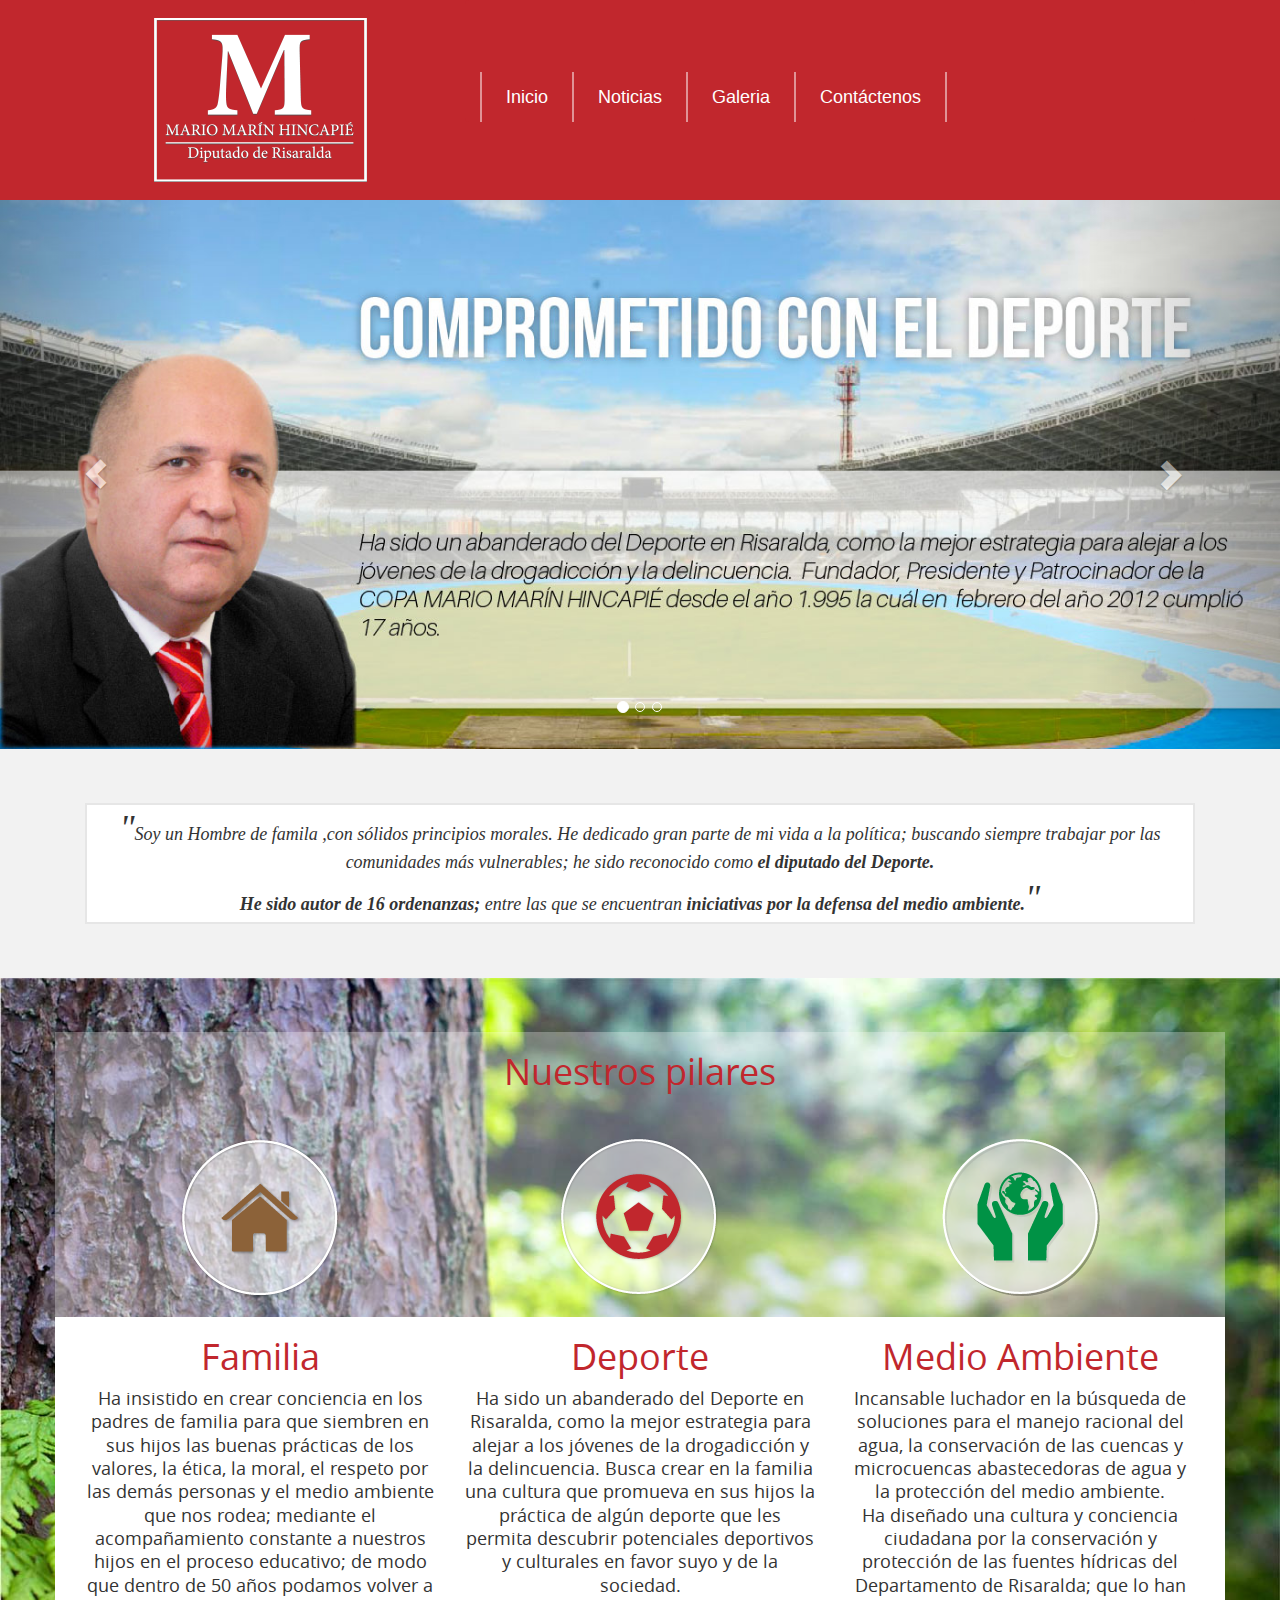
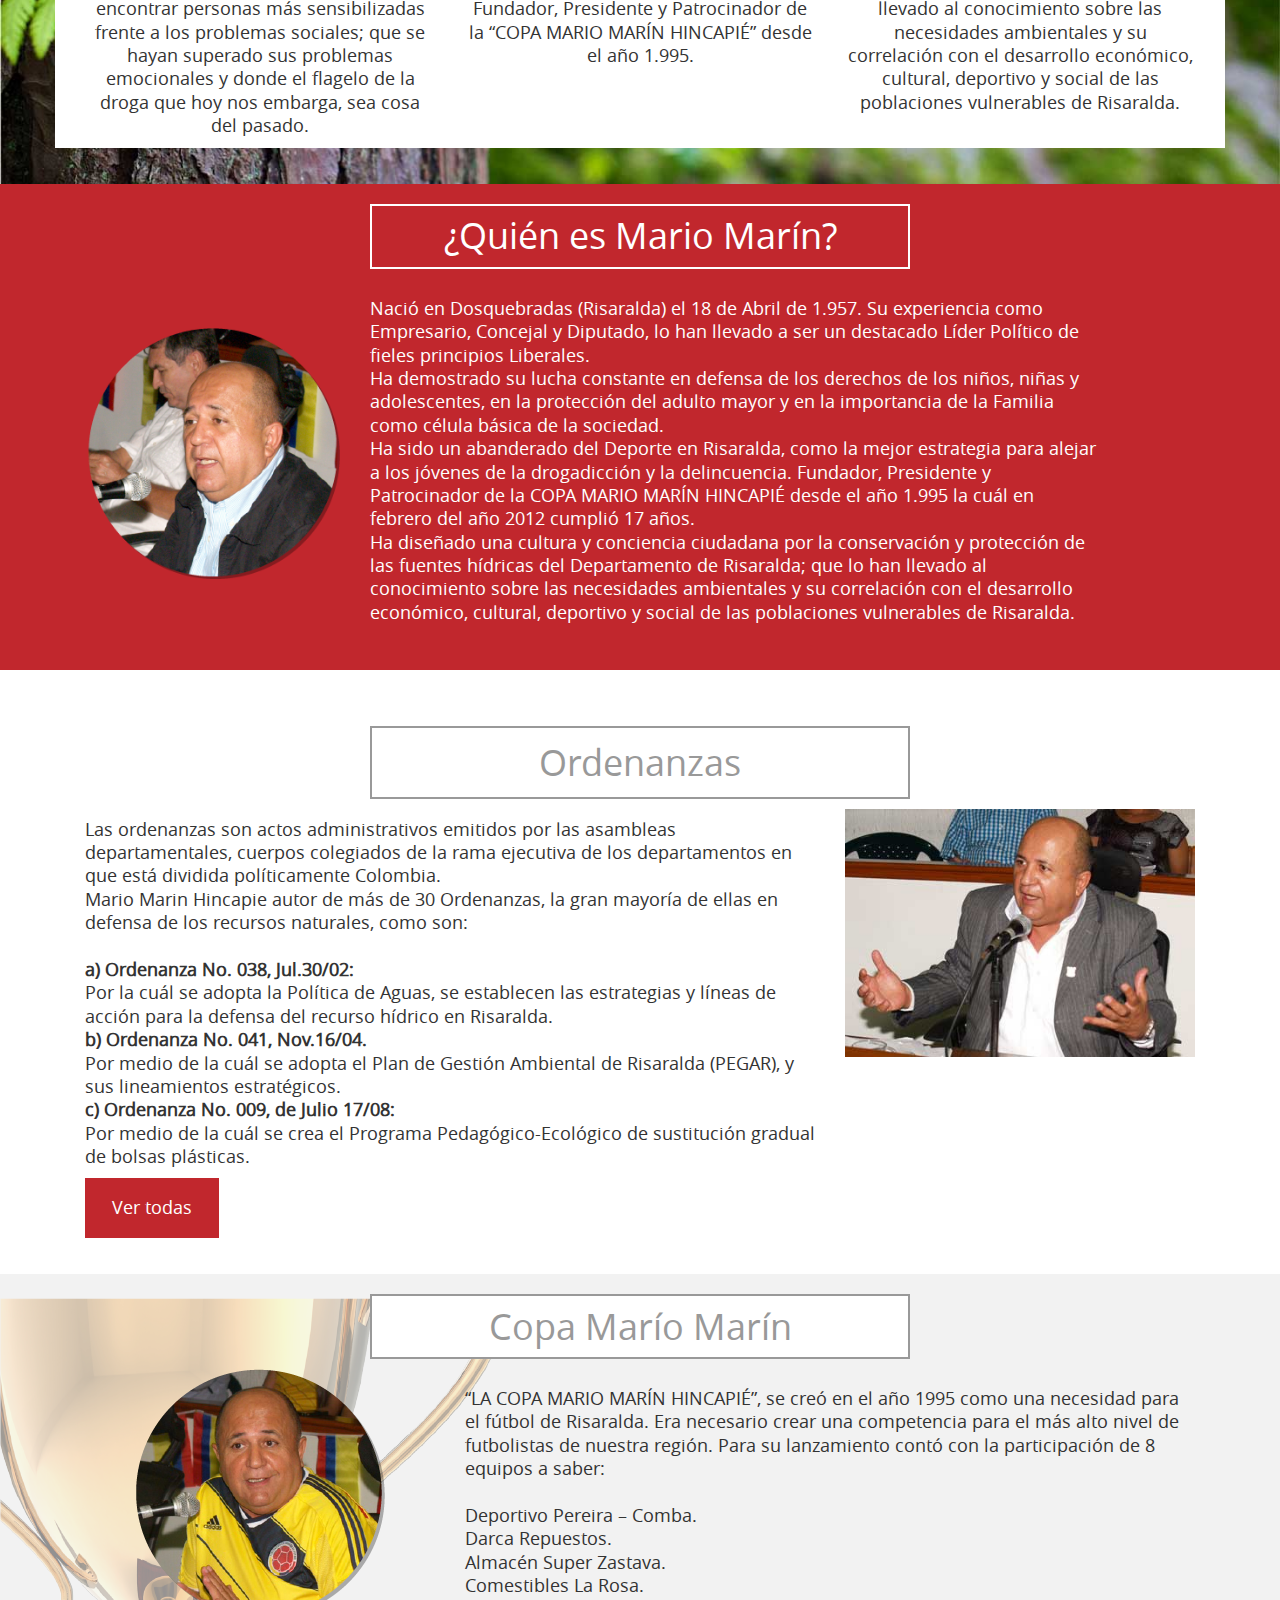
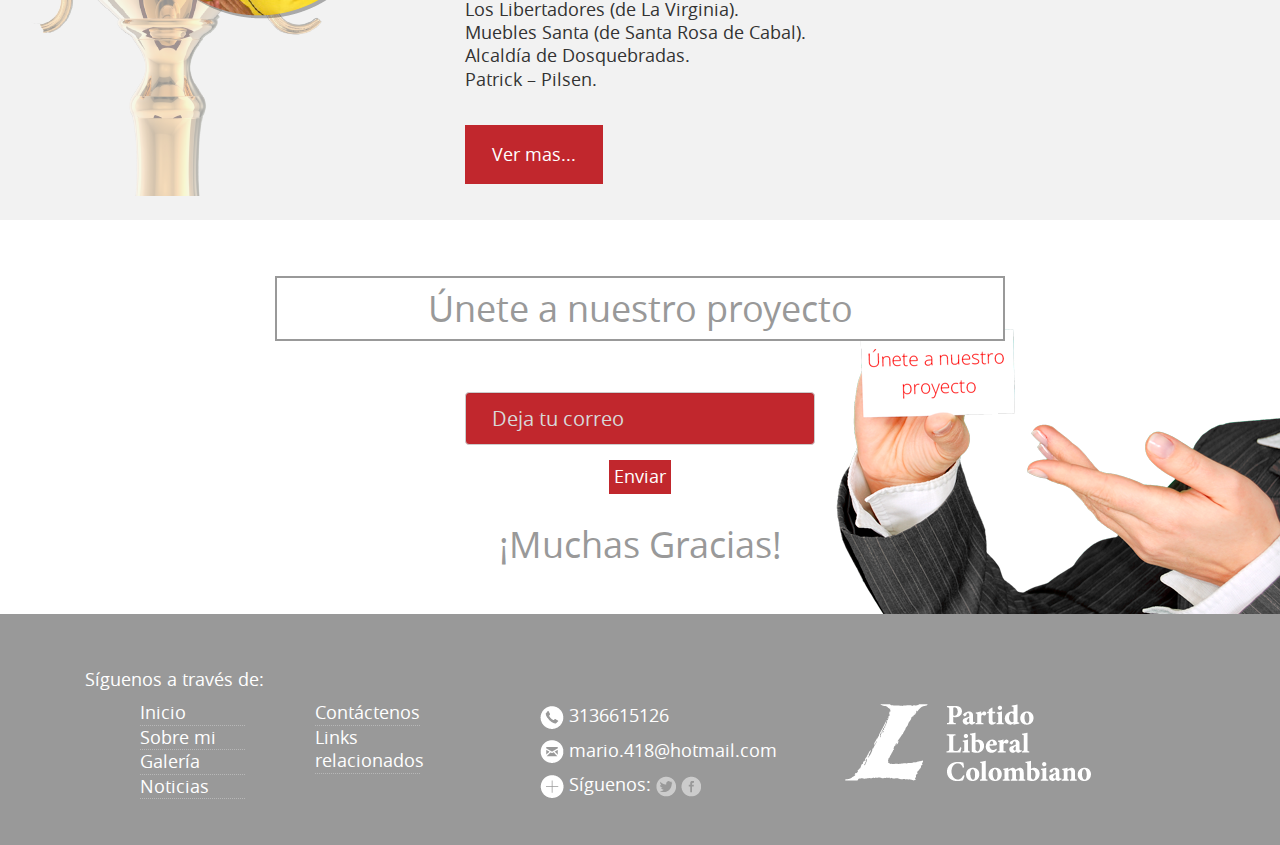
<file: index.html>
<!DOCTYPE html>
<html lang="es">
  <head>
    <meta charset="utf-8">
    <meta http-equiv="X-UA-Compatible" content="IE=edge">
    <meta name="viewport" content="width=device-width, initial-scale=1">
    <title>Mario Marín Hincapié</title>

    <!-- Bootstrap -->
    <link href="css/bootstrap.min.css" rel="stylesheet">
    <link href="css/fuentes.css" rel="stylesheet">
    <link href="css/estilos.css" rel="stylesheet">
    
    <!-- HTML5 shim and Respond.js for IE8 support of HTML5 elements and media queries -->
    <!-- WARNING: Respond.js doesn't work if you view the page via file:// -->
    <!--[if lt IE 9]>
      <script src="https://oss.maxcdn.com/html5shiv/3.7.2/html5shiv.min.js"></script>
      <script src="https://oss.maxcdn.com/respond/1.4.2/respond.min.js"></script>
    <![endif]-->
    <script src="js/modernizr-2.6.2.min.js"></script>
  </head>
  <body>
    <header id="encabezado">
      <div class="container">
        <div class="row">
          <div class="col-lg-4">
            <figure id="logo"><img class="img-responsive center-block" src="imagenes/logo_icon.png" alt="logo"></figure>
          </div>
          <div class="col-lg-8">
          <nav class="navbar navbar-default" id="menu" role="navigation"> 
             <div class="navbar-header" >
                <button type="button" class="navbar-toggle" data-toggle="collapse" data-target="#bs-example-navbar-collapse-1">
                  <span class="sr-only">Toggle navigation</span>
                  <span class="icon-bar"></span>
                  <span class="icon-bar"></span>
                  <span class="icon-bar"></span>
                </button>
             </div>
             <div class="collapse navbar-collapse" id="bs-example-navbar-collapse-1">
              <ul class="nav navbar-nav text-center">
                <li><a href="index.html">Inicio</a></li>
                <li><a href="noticias.html">Noticias</a></li>
                <li><a href="galeria.html">Galeria</a></li>
                <li><a href="contactenos.html">Contáctenos</a></li>
              </ul>
             </div>
          </nav>
        </div>
      </div>
    </div>
    </header>
    <!--slider-->
     <div id="carousel-example-generic" class="carousel slide" data-ride="carousel">
  <!-- Indicators -->
  <ol class="carousel-indicators">
    <li data-target="#carousel-example-generic" data-slide-to="0" class="active"></li>
    <li data-target="#carousel-example-generic" data-slide-to="1"></li>
    <li data-target="#carousel-example-generic" data-slide-to="2"></li>
  </ol>

  <!-- Wrapper for slides -->
  <div class="carousel-inner" role="listbox">
    <div class="item active">
      <img src="imagenes/slide1.jpg" alt="slide 1">
    </div>
    <div class="item">
      <img src="imagenes/slide2.jpg" alt="slide 2">
    </div>
    <div class="item">
      <img src="imagenes/slide3.jpg" alt="slide 3">
    </div>
  </div>
  <!-- Controls -->
  <a class="left carousel-control" href="#carousel-example-generic" role="button" data-slide="prev">
    <span class="glyphicon glyphicon-chevron-left" aria-hidden="true"></span>
    <span class="sr-only">Previous</span>
  </a>
  <a class="right carousel-control" href="#carousel-example-generic" role="button" data-slide="next">
    <span class="glyphicon glyphicon-chevron-right" aria-hidden="true"></span>
    <span class="sr-only">Next</span>
  </a>
</div>  
    <!--fin del slider-->
    <section id="bgintro">
      <div class="container">
          <div class="row">
            <div class="col-lg-12">
              <p class="text-center" id="intro">
                <i><span class="comillas">"</span>Soy un Hombre de famila ,con sólidos principios morales. He dedicado gran parte de mi vida a la política;
                buscando siempre trabajar por las comunidades más vulnerables; he sido reconocido como <strong>el diputado del Deporte. <br>
                He sido autor de 16 ordenanzas;</strong> entre las que se encuentran <strong>iniciativas por la defensa del medio ambiente.</strong><span class="comillas">"</span></i>
              </p>
            </div>
      </div>
    </div>
    </section>
    <section id="pilares">
      <div class="container containerpilares">
        <div class="row">
        <div class="col-lg-12 text-center titulopilares">
          <h1>Nuestros pilares</h1>
        </div>
        <div class="col-lg-4">
          <img src="imagenes/familia_icon.png" class="center-block iconos img-responsive" alt="pilar familia">
        </div>
        <div class="col-lg-4">
          <img src="imagenes/deporte_icon.png" class="center-block iconos img-responsive" alt="pilar deporte">
        </div>
        <div class="col-lg-4">
          <img src="imagenes/ecologia_icon.png" class="center-block iconos img-responsive" alt="pilar ambiente">
        </div>
      </div>
      </div>
      <div class="container containerpilares2">
       <div class="row">
         <div class="col-lg-4 text-center textopil">
          <h1>Familia</h1>
          <p>Ha insistido en crear conciencia en los padres de familia para que siembren en sus hijos las buenas prácticas de los valores, la ética, la moral, el respeto por las demás personas y el medio ambiente que nos rodea; mediante el acompañamiento constante a nuestros hijos en el proceso educativo; de modo que dentro de 50 años podamos volver a encontrar personas más sensibilizadas frente a los problemas sociales; que se hayan superado sus problemas emocionales y donde el flagelo de la droga que hoy nos embarga, sea cosa del pasado.
          </p> 
         </div>
         <div class="col-lg-4 text-center textopil">
          <h1>Deporte</h1>
         <p>Ha sido un abanderado del Deporte en Risaralda, como la mejor estrategia para alejar a los jóvenes de la drogadicción y la delincuencia.  Busca crear en la familia una cultura que promueva en sus hijos la práctica de algún deporte que les permita descubrir potenciales deportivos y culturales en favor suyo y de la sociedad. <br> 
          Fundador, Presidente y Patrocinador de la “COPA MARIO MARÍN HINCAPIÉ” desde el año 1.995.</p>  
         </div>
         <div class="col-lg-4 text-center textopil">
          <h1>Medio Ambiente</h1>
          <p>Incansable luchador en la búsqueda de soluciones para el manejo racional del agua, la conservación de las cuencas y microcuencas abastecedoras de agua y la protección del medio ambiente. <br> 
          Ha diseñado una cultura y conciencia ciudadana por la conservación y protección de las fuentes hídricas del Departamento de Risaralda; que lo han llevado al conocimiento sobre las necesidades ambientales y su correlación con el desarrollo económico, cultural, deportivo y social de las poblaciones vulnerables de Risaralda.</p> 
         </div>
       </div> 
    </div>
    </section>
    <section id="mariomarin" >
      <div class="container">
        <div class="row">
          <div class="col-lg-3">
            <img src="imagenes/diputado_1.png" class="img-responsive center-block" alt="mario marin 1">
          </div>
          <div class="col-lg-6 text-center">
              <h1>¿Quién es Mario Marín?</h1>
          </div> 
          <div class="col-lg-8">
            <p>
              Nació en Dosquebradas (Risaralda) el 18 de Abril de 1.957. Su experiencia como Empresario, Concejal y Diputado, lo han llevado a ser un destacado Líder Político de fieles principios Liberales. <br>
              Ha demostrado su lucha constante en defensa de los derechos de los niños, niñas y adolescentes, en la protección del adulto mayor y en la importancia de la Familia como célula básica de la sociedad. <br>
              Ha sido un abanderado del Deporte en Risaralda, como la mejor estrategia para alejar a los jóvenes de la drogadicción y la delincuencia. Fundador, Presidente y Patrocinador de la COPA MARIO MARÍN HINCAPIÉ desde el año 1.995 la cuál en febrero del año 2012 cumplió 17 años. <br>
              Ha diseñado una cultura y conciencia ciudadana por la conservación y protección de las fuentes hídricas del Departamento de Risaralda; que lo han llevado al conocimiento sobre las necesidades ambientales y su correlación con el desarrollo económico, cultural, deportivo y social de las poblaciones vulnerables de Risaralda. <br>
            </p>
          </div>
        </div>
      </div>
    </section>
    <section id="ordenanzas">
      <div class="container">
        <div class="row">
          <div class="col-lg-6 col-lg-offset-3 text-center">
            <h1>Ordenanzas</h1>
          </div> 
        </div>
        <div class="row">
          <div class="col-lg-8">
            <p>
              Las ordenanzas son actos administrativos emitidos por las asambleas departamentales, cuerpos colegiados de la rama ejecutiva de los departamentos en que está dividida políticamente Colombia. <br>
              Mario Marin Hincapie autor de más de 30 Ordenanzas, la gran mayoría de ellas en defensa de los recursos naturales, como son: <br><br>
              <strong>a) Ordenanza No. 038, Jul.30/02:</strong> <br>
              Por la cuál se adopta la Política de Aguas, se establecen las estrategias y líneas de acción para la defensa del recurso hídrico en Risaralda. <br>
              <strong>b)  Ordenanza No. 041, Nov.16/04.</strong> <br>
              Por medio de la cuál se adopta el Plan de Gestión Ambiental de Risaralda (PEGAR), y sus lineamientos estratégicos. <br>
              <strong>c)  Ordenanza No. 009, de Julio 17/08:</strong> <br>
              Por medio de la  cuál  se  crea  el  Programa  Pedagógico-Ecológico de sustitución gradual de bolsas plásticas.
            </p>
            <button><a href="ordenanzas.html">Ver todas</a></button>
          </div>
          <div class="col-lg-4">
            <img class="img-responsive center-block" src="imagenes/ordenanzas.jpg" alt="ordenanzas">
          </div>
        </div>
      </div>
    </section>
    <section id="copa">
      <div class="container">
        <div class="row">
                <div class="col-lg-6 col-lg-offset-3">
                  <h1 class="text-center">Copa Marío Marín</h1>
                </div>
              </div>
              <div class="row">
                <div class="col-lg-4">
                  <img src="imagenes/diputado_2.png" class="img-responsive center-block" alt="mario copa">
                </div>
                <div class="col-lg-8 ">
                  <p>
                  “LA COPA MARIO MARÍN HINCAPIÉ”, se creó en el año 1995 como una necesidad para el fútbol de Risaralda.  Era necesario crear una competencia para el más alto nivel de futbolistas de nuestra región. Para su lanzamiento contó con la participación de 8 equipos a saber: <br><br>
                      Deportivo Pereira – Comba.<br>
                      Darca Repuestos.<br>
                      Almacén Super Zastava.<br>
                      Comestibles La Rosa.<br>
                      Los Libertadores  (de La Virginia).<br>
                      Muebles Santa  (de Santa Rosa de Cabal).<br>
                      Alcaldía de Dosquebradas.<br>
                      Patrick – Pilsen.<br><br>
                  </p>
                  <button><a data-toggle="collapse" href="#collapseExample" aria-expanded="false" aria-controls="collapseExample" href="ordenanzas.html">Ver mas...</a></button>
                  <div class="collapse" id="collapseExample">
                    <div class="well">
                      Desde entonces este torneo ha servido para reactivar escenarios que habían disminuido notablemente su actividad, como lo son las sedes de Muebles Pereira, La Rosa, Camelia, Hilos Cadena y estadios como El Mora Mora, La Virginia, Dosquebradas y Santa Rosa.
                       <br>
                      “LA COPA MARIO MARÍN HINCAPIÉ” ha surtido a los equipos risaraldenses de Primera C, con sus jugadores más destacados, lo que ha traído a muchos jóvenes en busca de la oportunidad de mostrarse en el mismo trampolín. <br>
                       Por esto, equipos como:  DEPORTIVO PEREIRA, LA VIRGINIA, MUEBLES SANTA, GERENCIAR, RISARALDA FÚTBOL CLUB, LA CANTERA – TAZMANIA, REAL SOCIEDAD Y DIAMANTE COMFAMILIAR; que participan a NIVEL NACIONAL, agradecen a  “LA COPA MARIO MARÍN HINCAPIÉ” la oportunidad de haber participado en sus campeonatos, donde a pesar de no haber logrado ser campeones... sí lograron formar íntegramente a sus jugadores para enfrentarse contra rivales de jerarquía como AUDIFARMA, CHAMPIÑONES DE RISARALDA, AGUA CABAL, PATRICK CARTAGO, MUEBLES BL., U.T.P., UNILIBRE, etc..
                    </div>
                  </div>
                </div>
              </div>
        </div>
     </section>
     <section class="fondo">
      <div class="container">
       <div class="row">
             <div class="col-lg-8 col-lg-offset-2 text-center">
               <h1 id="unete">Únete a nuestro proyecto</h1>
             </div>
           </div>
           <div class="row">
          <div class="col-lg-4 col-lg-offset-4 text-center">
              <form action="suscripcion.php" method="post">
                <div class="form-group">
                  <input type="text" class="form-control campo1 mi-input" name="deja" placeholder="Deja tu correo">
                </div>
          </div>
           </div>
           <div class="row">
             <div class="col-lg-12 text-center">
               <input type="submit" value="Enviar" name="enviar" id="btn-enviar">
             </div>
           </div>
            </form>
           <div class="row">
             <div class="col-lg-12 text-center">
               <p id="gracias">¡Muchas Gracias!</p>
             </div>
           </div>
         </div>
       </div> 
     </section>
     <footer>
       <div class="container">
         <div class="row">
           <div class="col-lg-4">
             <p>Síguenos a través de: </p>
             <div class="row">
               <div class="col-lg-6">
                 <ul>
                  <li><a href="index.html">Inicio</a></li>
                  <li><a href="#sobremi">Sobre mi</a></li>
                  <li><a href="galeria.html">Galería</a></li>
                  <li><a href="noticias.html">Noticias</a></li>
                 </ul>
               </div>
               <div class="col-lg-6">
                 <ul>
                   <li><a href="contactenos.html">Contáctenos</a></li>
                   <li><a href="#">Links relacionados</a></li>
                 </ul>
               </div>
             </div>
           </div>
           <div class="col-lg-4 contactos">
             <p><img src="imagenes/telefono_icon.png" alt="celular">
             3136615126</p>
             <p><img src="imagenes/correo_icon.png" alt="correo">
             mario.418@hotmail.com</p>
             <p><img src="imagenes/seguir_icon.png" alt="seguir">
             Síguenos:
             <img src="imagenes/twitter_icon.png" alt="twittet">
             <img src="imagenes/facebook_icon.png" alt="facebook">
             </p>
           </div>
           <div class="col-lg-4 partido">
             <img src="imagenes/partido_icon.png" alt="partido">
           </div>
         </div>
       </div>
     </footer>
    <!-- jQuery (necessary for Bootstrap's JavaScript plugins) -->
    <script src="https://ajax.googleapis.com/ajax/libs/jquery/1.11.1/jquery.min.js"></script>
    <!-- Include all compiled plugins (below), or include individual files as needed -->
    <script src="js/bootstrap.min.js"></script>
  </body>
</html>
</file>
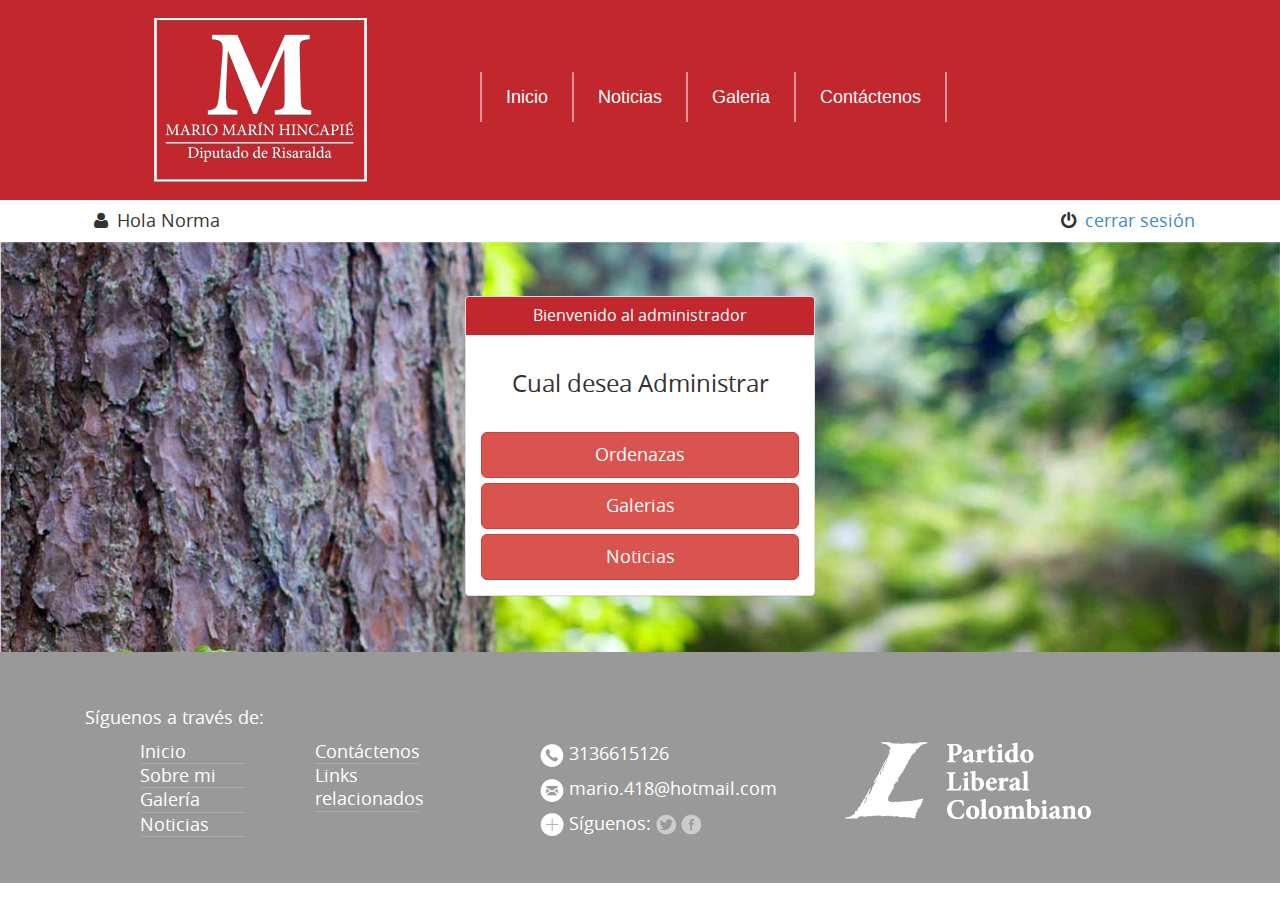
<file: admin.html>
<!DOCTYPE html>
<html lang="es">
  <head>
    <meta charset="utf-8">
    <meta http-equiv="X-UA-Compatible" content="IE=edge">
    <meta name="viewport" content="width=device-width, initial-scale=1">
    <title>Mario Marín Hincapié</title>

    <!-- Bootstrap -->
    <link href="css/bootstrap.min.css" rel="stylesheet">
    <link rel="stylesheet" href="font-awesome/css/font-awesome.css">
    <link href="css/fuentes.css" rel="stylesheet">
    <link href="css/estilos.css" rel="stylesheet">
    
    <!-- HTML5 shim and Respond.js for IE8 support of HTML5 elements and media queries -->
    <!-- WARNING: Respond.js doesn't work if you view the page via file:// -->
    <!--[if lt IE 9]>
      <script src="https://oss.maxcdn.com/html5shiv/3.7.2/html5shiv.min.js"></script>
      <script src="https://oss.maxcdn.com/respond/1.4.2/respond.min.js"></script>
    <![endif]-->
    <script src="js/modernizr-2.6.2.min.js"></script>
  </head>
  <body>
    <header id="encabezado">
      <div class="container">
        <div class="row">
          <div class="col-lg-4">
            <figure id="logo"><img class="img-responsive center-block" src="imagenes/logo_icon.png" alt="logo"></figure>
          </div>
          <div class="col-lg-8">
          <nav class="navbar navbar-default" id="menu" role="navigation"> 
             <div class="navbar-header" >
                <button type="button" class="navbar-toggle" data-toggle="collapse" data-target="#bs-example-navbar-collapse-1">
                  <span class="sr-only">Toggle navigation</span>
                  <span class="icon-bar"></span>
                  <span class="icon-bar"></span>
                  <span class="icon-bar"></span>
                </button>
             </div>
             <div class="collapse navbar-collapse" id="bs-example-navbar-collapse-1">
              <ul class="nav navbar-nav text-center">
                <li><a href="index.html">Inicio</a></li>
                <li><a href="noticias.html">Noticias</a></li>
                <li><a href="galeria.html">Galeria</a></li>
                <li><a href="contactenos.html">Contáctenos</a></li>
              </ul>
             </div>
          </nav>
        </div>
      </div>
    </div>
    </header>
    </section>
    <section class="admin">
      <div class="container">
        <div class="row">
          <div class="col-lg-6">
            <p><i class="icon-user isep"></i>Hola Norma</p>
          </div>
          <div class="col-lg-6">
            <p class="text-right"><i class="icon-off isep"></i><a href="#">cerrar sesión</a></p>
          </div>
        </div>
      </div>
    </section>
    <section id="pilares">
      <div class="container">
        <div class="row">
          <div class="col-md-4 col-md-offset-4">
                <div class="login-panel panel panel-default">
                    <div class="panel-heading">
                        <h3 class="panel-title text-center">Bienvenido al administrador</h3>
                    </div>
                    <div class="panel-body">
                      <h3 class="text-center">Cual desea Administrar</h3>
                      <div class="btn-admin">
                        <a class="btn btn-lg btn-danger btn-block" href="adminord.html">Ordenazas</a>
                        <a class="btn btn-lg btn-danger btn-block" href="#">Galerias</a>                       
                        <a class="btn btn-lg btn-danger btn-block" href="#">Noticias</a>                     
                      </div>  
                    </div>
                </div>
            </div>
        </div>
      </div>
    </section>
     <footer>
       <div class="container">
         <div class="row">
           <div class="col-lg-4">
             <p>Síguenos a través de: </p>
             <div class="row">
               <div class="col-lg-6">
                 <ul>
                  <li><a href="index.html">Inicio</a></li>
                  <li><a href="#sobremi">Sobre mi</a></li>
                  <li><a href="galeria.html">Galería</a></li>
                  <li><a href="noticias.html">Noticias</a></li>
                 </ul>
               </div>
               <div class="col-lg-6">
                 <ul>
                   <li><a href="contactenos.html">Contáctenos</a></li>
                   <li><a href="#">Links relacionados</a></li>
                 </ul>
               </div>
             </div>
           </div>
           <div class="col-lg-4 contactos">
             <p><img src="imagenes/telefono_icon.png" alt="celular">
             3136615126</p>
             <p><img src="imagenes/correo_icon.png" alt="correo">
             mario.418@hotmail.com</p>
             <p><img src="imagenes/seguir_icon.png" alt="seguir">
             Síguenos:
             <img src="imagenes/twitter_icon.png" alt="twittet">
             <img src="imagenes/facebook_icon.png" alt="facebook">
             </p>
           </div>
           <div class="col-lg-4 partido">
             <img src="imagenes/partido_icon.png" alt="partido">
           </div>
         </div>
       </div>
     </footer>
    <!-- jQuery (necessary for Bootstrap's JavaScript plugins) -->
    <script src="https://ajax.googleapis.com/ajax/libs/jquery/1.11.1/jquery.min.js"></script>
    <!-- Include all compiled plugins (below), or include individual files as needed -->
    <script src="js/bootstrap.min.js"></script>
  </body>
</html>
</file>
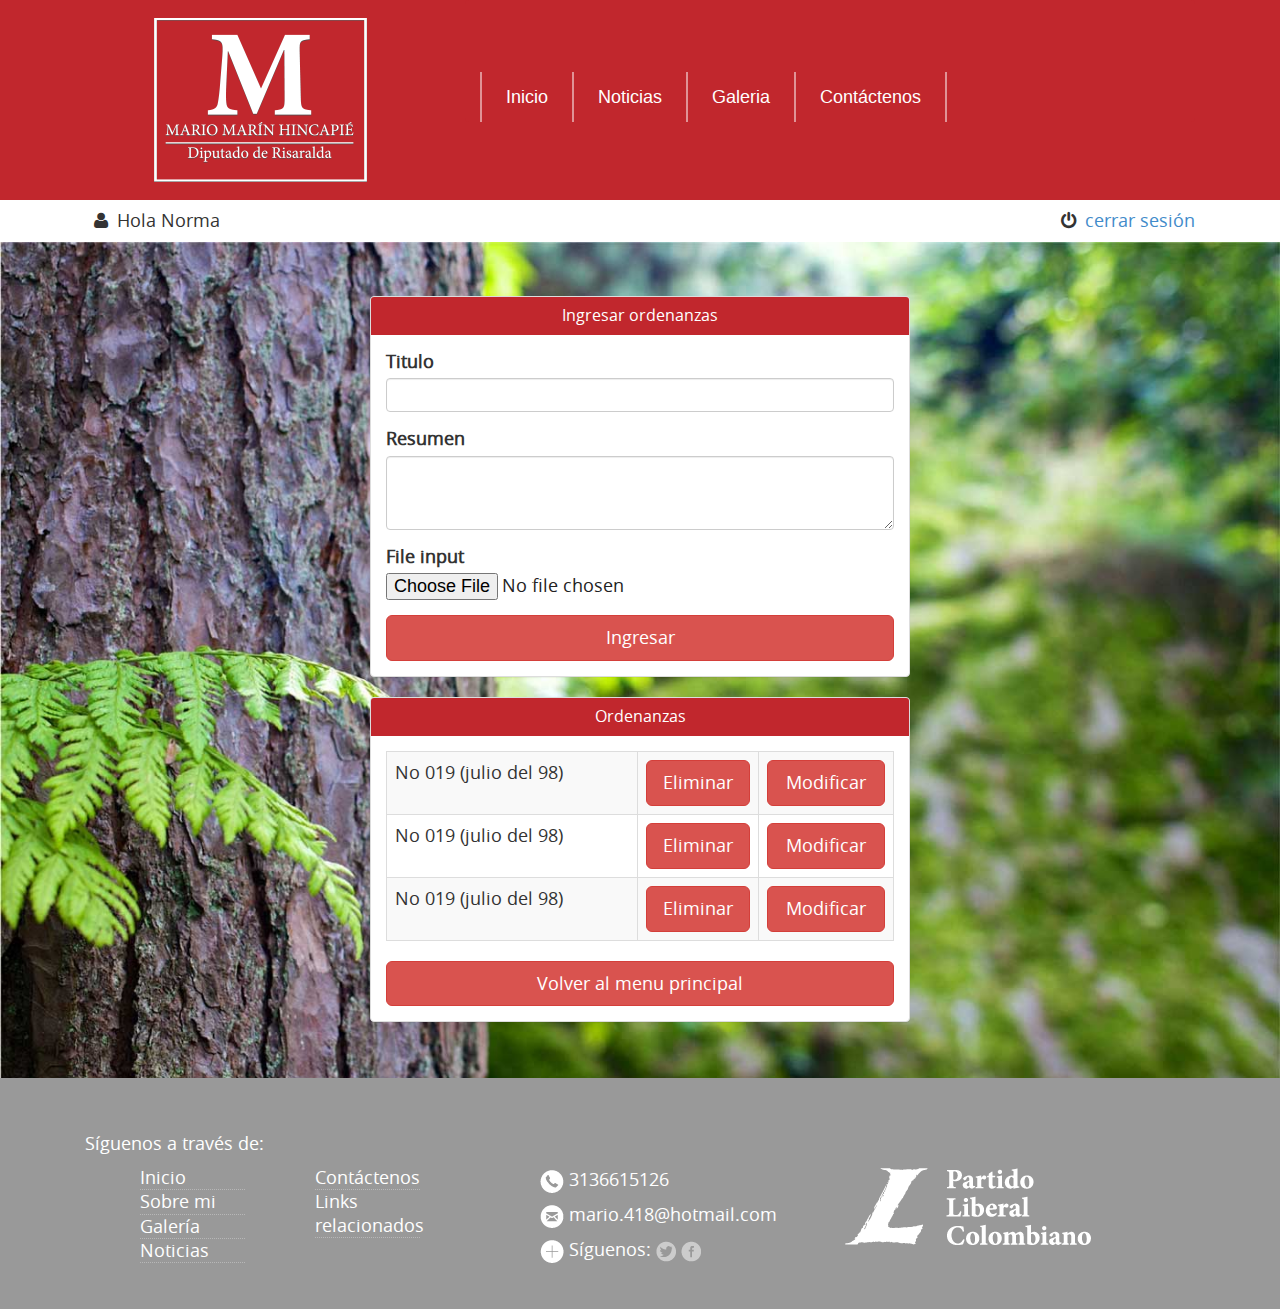
<file: adminord.html>
<?php
require ("funciones.php");
$error = 0;

 seguridad(); //comprobamos que se esté logueado

if(isset($_POST['salir']))
{    
    
    destruirCookie($_COOKIE['identificado']);
    
    $_SESSION = array();
 
    //guardar el nombre de la sessión para luego borrar las cookies
    $session_name = session_name();
 
    //Para destruir una variable en específico
    unset($_SESSION['usuario']);
 
    // Finalmente, destruye la sesión
    session_destroy();
 
    // Para borrar las cookies asociadas a la sesión
    // Es necesario hacer una petición http para que el navegador las elimine
    if ( isset( $_COOKIE[ $session_name ] ) ) {
        setcookie($session_name, '', time()-3600, '/');   
    }
    if(isset($_COOKIE['identificado'])){
        setcookie('identificado', '', time()-3600, '/'); 
    }
    header("Location: admin.php");
    exit();
   
}

?>
<!DOCTYPE html>
<html lang="es">
  <head>
    <meta charset="utf-8">
    <meta http-equiv="X-UA-Compatible" content="IE=edge">
    <meta name="viewport" content="width=device-width, initial-scale=1">
    <title>Mario Marín Hincapié</title>

    <!-- Bootstrap -->
    <link href="css/bootstrap.min.css" rel="stylesheet">
    <link rel="stylesheet" href="font-awesome/css/font-awesome.css">
    <link href="css/fuentes.css" rel="stylesheet">
    <link href="css/estilos.css" rel="stylesheet">
    
    <!-- HTML5 shim and Respond.js for IE8 support of HTML5 elements and media queries -->
    <!-- WARNING: Respond.js doesn't work if you view the page via file:// -->
    <!--[if lt IE 9]>
      <script src="https://oss.maxcdn.com/html5shiv/3.7.2/html5shiv.min.js"></script>
      <script src="https://oss.maxcdn.com/respond/1.4.2/respond.min.js"></script>
    <![endif]-->
    <script src="js/modernizr-2.6.2.min.js"></script>
  </head>
  <body>
    <header id="encabezado">
      <div class="container">
        <div class="row">
          <div class="col-lg-4">
            <figure id="logo"><img class="img-responsive center-block" src="imagenes/logo_icon.png" alt="logo"></figure>
          </div>
          <div class="col-lg-8">
          <nav class="navbar navbar-default" id="menu" role="navigation"> 
             <div class="navbar-header" >
                <button type="button" class="navbar-toggle" data-toggle="collapse" data-target="#bs-example-navbar-collapse-1">
                  <span class="sr-only">Toggle navigation</span>
                  <span class="icon-bar"></span>
                  <span class="icon-bar"></span>
                  <span class="icon-bar"></span>
                </button>
             </div>
             <div class="collapse navbar-collapse" id="bs-example-navbar-collapse-1">
              <ul class="nav navbar-nav text-center">
                <li><a href="index.html">Inicio</a></li>
                <li><a href="noticias.html">Noticias</a></li>
                <li><a href="galeria.html">Galeria</a></li>
                <li><a href="contactenos.html">Contáctenos</a></li>
              </ul>
             </div>
          </nav>
        </div>
      </div>
    </div>
    </header>
    </section>
    <section class="admin">
      <div class="container">
        <div class="row">
          <div class="col-lg-6">
            <p><i class="icon-user isep"></i>Hola Norma</p>
          </div>
          <div class="col-lg-6">
            <p class="text-right"><i class="icon-off isep"></i><a href="#">cerrar sesión</a></p>
          </div>
        </div>
      </div>
    </section>
    <section id="pilares">
      <div class="container">
        <div class="row">
                  <div class="col-lg-6 col-md-offset-3">
                    <div class="panel panel-default">
                        <div class="panel-heading">
                            <h3 class="panel-title text-center">Ingresar ordenanzas</h3>
                        </div>
                        <!-- .panel-heading -->
                            <div class="panel-body">
                                <form role="form" action="ingord.php" enctype="multipart/form-data" method="post">
                                          <div class="form-group">
                                              <label>Titulo</label>
                                              <input class="form-control">
                                          </div>
                                          <div class="form-group">
                                              <label>Resumen</label>
                                              <textarea class="form-control" rows="3"></textarea>
                                          </div>
                                          <div class="form-group">
                                              <label>File input</label>
                                              <input type="file">
                                          </div>
                                          <a class="btn btn-lg btn-danger btn-block" href="#">Ingresar</a>
                                </form>
                            </div>
                        </div>
                        <!-- .panel-body -->
                        <div class="panel panel-default">
                        <div class="panel-heading">
                            <h3 class="panel-title text-center">Ordenanzas</h3>
                        </div>
                        <!-- /.panel-heading -->
                        <div class="panel-body">
                            <div class="table-responsive">
                                <table class="table table-striped table-bordered table-hover">
                                    <tbody>
                                        <tr>
                                            <td>No 019 (julio del 98)</td>
                                            <td><a class="btn btn-lg btn-danger btn-block" href="#">Eliminar</a></td>
                                            <td><a class="btn btn-lg btn-danger btn-block" href="#">Modificar</a></td>
                                        </tr>
                                        <tr>
                                            <td>No 019 (julio del 98)</td>
                                            <td><a class="btn btn-lg btn-danger btn-block" href="#">Eliminar</a></td>
                                            <td><a class="btn btn-lg btn-danger btn-block" href="#">Modificar</a></td>
                                        </tr>
                                        <tr>
                                            <td>No 019 (julio del 98)</td>
                                            <td><a class="btn btn-lg btn-danger btn-block" href="#">Eliminar</a></td>
                                            <td><a class="btn btn-lg btn-danger btn-block" href="#">Modificar</a></td>
                                        </tr>
                                    </tbody>
                                </table>
                                <a class="btn btn-lg btn-danger btn-block" href="admin.html">Volver al menu principal</a>
                            </div>
                            <!-- /.table-responsive -->
                        </div>
                        <!-- /.panel-body -->
                    </div>
                    <!-- /.panel -->
                </div>
                    
        </div><!-- row -->
      </div><!-- .conntainer -->
    </section>
     <footer>
       <div class="container">
         <div class="row">
           <div class="col-lg-4">
             <p>Síguenos a través de: </p>
             <div class="row">
               <div class="col-lg-6">
                 <ul>
                  <li><a href="index.html">Inicio</a></li>
                  <li><a href="#sobremi">Sobre mi</a></li>
                  <li><a href="galeria.html">Galería</a></li>
                  <li><a href="noticias.html">Noticias</a></li>
                 </ul>
               </div>
               <div class="col-lg-6">
                 <ul>
                   <li><a href="contactenos.html">Contáctenos</a></li>
                   <li><a href="#">Links relacionados</a></li>
                 </ul>
               </div>
             </div>
           </div>
           <div class="col-lg-4 contactos">
             <p><img src="imagenes/telefono_icon.png" alt="celular">
             3136615126</p>
             <p><img src="imagenes/correo_icon.png" alt="correo">
             mario.418@hotmail.com</p>
             <p><img src="imagenes/seguir_icon.png" alt="seguir">
             Síguenos:
             <img src="imagenes/twitter_icon.png" alt="twittet">
             <img src="imagenes/facebook_icon.png" alt="facebook">
             </p>
           </div>
           <div class="col-lg-4 partido">
             <img src="imagenes/partido_icon.png" alt="partido">
           </div>
         </div>
       </div>
     </footer>
    <!-- jQuery (necessary for Bootstrap's JavaScript plugins) -->
    <script src="https://ajax.googleapis.com/ajax/libs/jquery/1.11.1/jquery.min.js"></script>
    <!-- Include all compiled plugins (below), or include individual files as needed -->
    <script src="js/bootstrap.min.js"></script>
  </body>
</html>
</file>
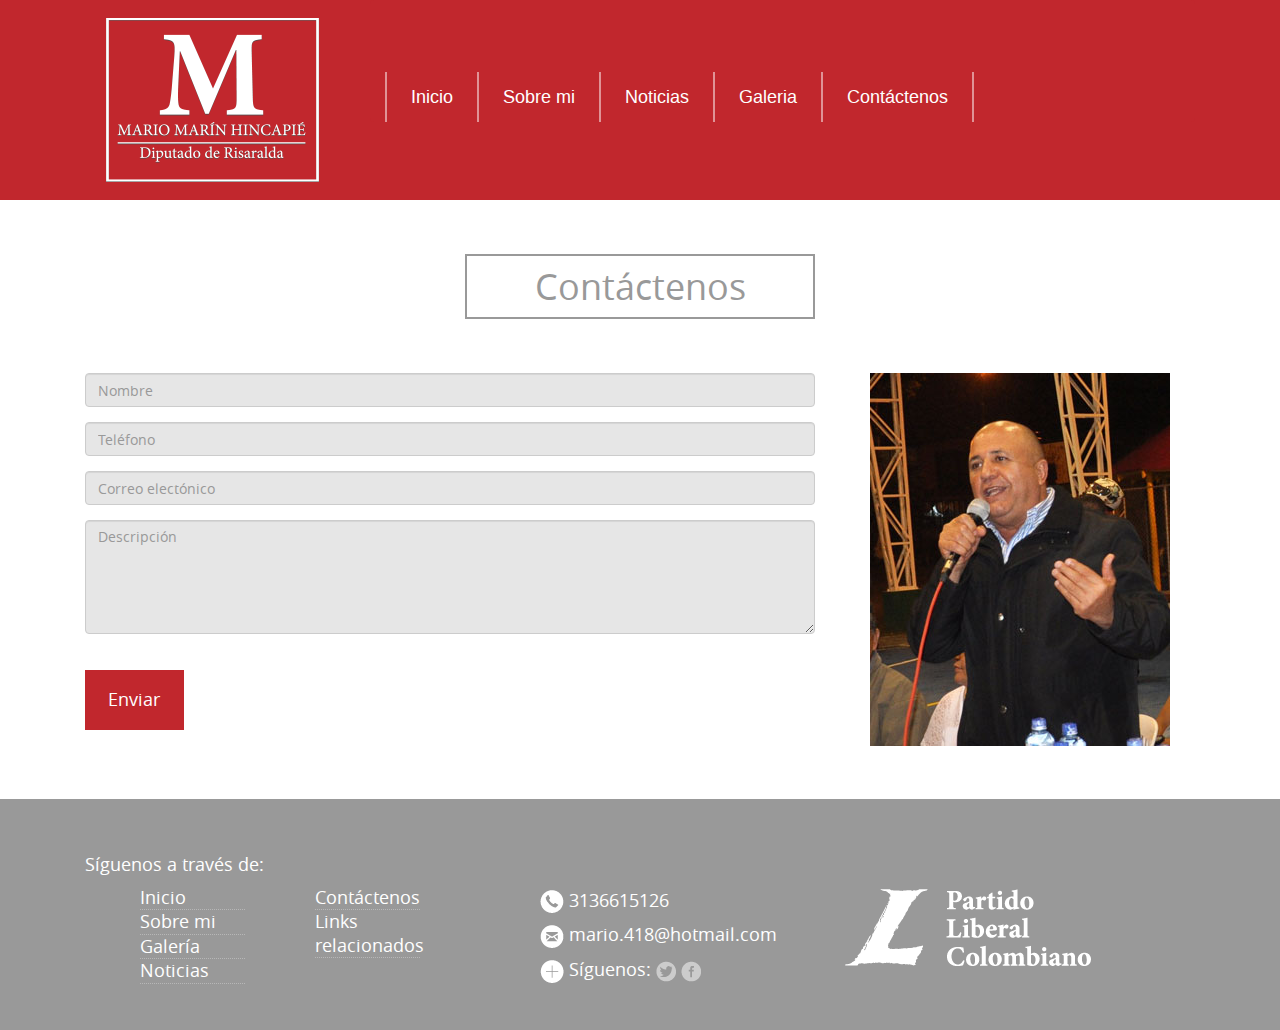
<file: contactenos.html>
<!DOCTYPE html>
<html lang="es">
  <head>
    <meta charset="utf-8">
    <meta http-equiv="X-UA-Compatible" content="IE=edge">
    <meta name="viewport" content="width=device-width, initial-scale=1">
    <title>Mario Marín Hincapié</title>

    <!-- Bootstrap -->
    <link href="css/bootstrap.min.css" rel="stylesheet">
    <link href="css/fuentes.css" rel="stylesheet">
    <link href="css/estilos.css" rel="stylesheet">
        <!-- HTML5 shim and Respond.js for IE8 support of HTML5 elements and media queries -->
    <!-- WARNING: Respond.js doesn't work if you view the page via file:// -->
    <!--[if lt IE 9]>
      <script src="https://oss.maxcdn.com/html5shiv/3.7.2/html5shiv.min.js"></script>
      <script src="https://oss.maxcdn.com/respond/1.4.2/respond.min.js"></script>
    <![endif]-->
  </head>
  <body>
    <header id="encabezado">
      <div class="container">
        <div class="row">
          <div class="col-lg-3">
            <figure id="logo"><img class="img-responsive center-block" src="imagenes/logo_icon.png" alt="logo"></figure>
          </div>
          <div class="col-lg-9">
          <nav class="navbar navbar-default" id="menu" role="navigation"> 
             <div class="navbar-header" >
                <button type="button" class="navbar-toggle" data-toggle="collapse" data-target="#bs-example-navbar-collapse-1">
                  <span class="sr-only">Toggle navigation</span>
                  <span class="icon-bar"></span>
                  <span class="icon-bar"></span>
                  <span class="icon-bar"></span>
                </button>
             </div>
             <div class="collapse navbar-collapse" id="bs-example-navbar-collapse-1">
              <ul class="nav navbar-nav text-center">
                <li><a href="index.html">Inicio</a></li>
                <li><a href="#">Sobre mi</a></li>
                <li><a href="noticias.html">Noticias</a></li>
                <li><a href="galeria.html">Galeria</a></li>
                <li><a href="contactenos.html">Contáctenos</a></li>
              </ul>
             </div>
          </nav>
        </div>
      </div>
    </div>
    </header>
    <div class="container galeria">
      <div class="row">
        <div class="col-lg-4 col-lg-offset-4 text-center">
          <h1>Contáctenos</h1>
        </div>
      </div>
      <div class="col-lg-8">
              <form method="post" action="enviar.php">
            <div class="form-group">
              <input type="text" class="form-control campo" name="nombre" placeholder="Nombre">
            </div>
            <div class="form-group">
              <input type="text" class="form-control campo" name="telefono" placeholder="Teléfono">
            </div>
            <div class="form-group">
              <input type="email" class="form-control campo" name="email" placeholder="Correo electónico">
            </div>
            <textarea class="form-control campo" rows="5" name="descripcion" placeholder="Descripción"></textarea>
            <div class="form-group">
              <button type="submit" name="enviar" class="btnenvia">Enviar</button>
            </div>
            </form>
       </div>
      <div class="col-lg-4">
        <img class="img-responsive center-block" src="imagenes/foto_contacto.jpg" alt="contactos">
      </div>
      

    </div>
    <footer>
       <div class="container">
         <div class="row">
           <div class="col-lg-4">
             <p>Síguenos a través de: </p>
             <div class="row">
               <div class="col-lg-6">
                 <ul>
                  <li><a href="index.html">Inicio</a></li>
                  <li><a href="index.html#sobremi">Sobre mi</a></li>
                  <li><a href="galeria.html">Galería</a></li>
                  <li><a href="noticias.html">Noticias</a></li>
                 </ul>
               </div>
               <div class="col-lg-6">
                 <ul>
                   <li><a href="contactenos.html">Contáctenos</a></li>
                   <li><a href="#">Links relacionados</a></li>
                 </ul>
               </div>
             </div>
           </div>
           <div class="col-lg-4 contactos">
             <p><img src="imagenes/telefono_icon.png" alt="celular">
             3136615126</p>
             <p><img src="imagenes/correo_icon.png" alt="correo">
             mario.418@hotmail.com</p>
             <p><img src="imagenes/seguir_icon.png" alt="seguir">
             Síguenos:
             <img src="imagenes/twitter_icon.png" alt="twittet">
             <img src="imagenes/facebook_icon.png" alt="facebook">
             </p>
           </div>
           <div class="col-lg-4 partido">
             <img src="imagenes/partido_icon.png" alt="partido">
           </div>
         </div>
       </div>
     </footer>
     <!-- jQuery (necessary for Bootstrap's JavaScript plugins) -->
    <script src="https://ajax.googleapis.com/ajax/libs/jquery/1.11.1/jquery.min.js"></script>
    <!-- Include all compiled plugins (below), or include individual files as needed -->
    <script src="js/bootstrap.min.js"></script>
  </body>
</html>
</file>
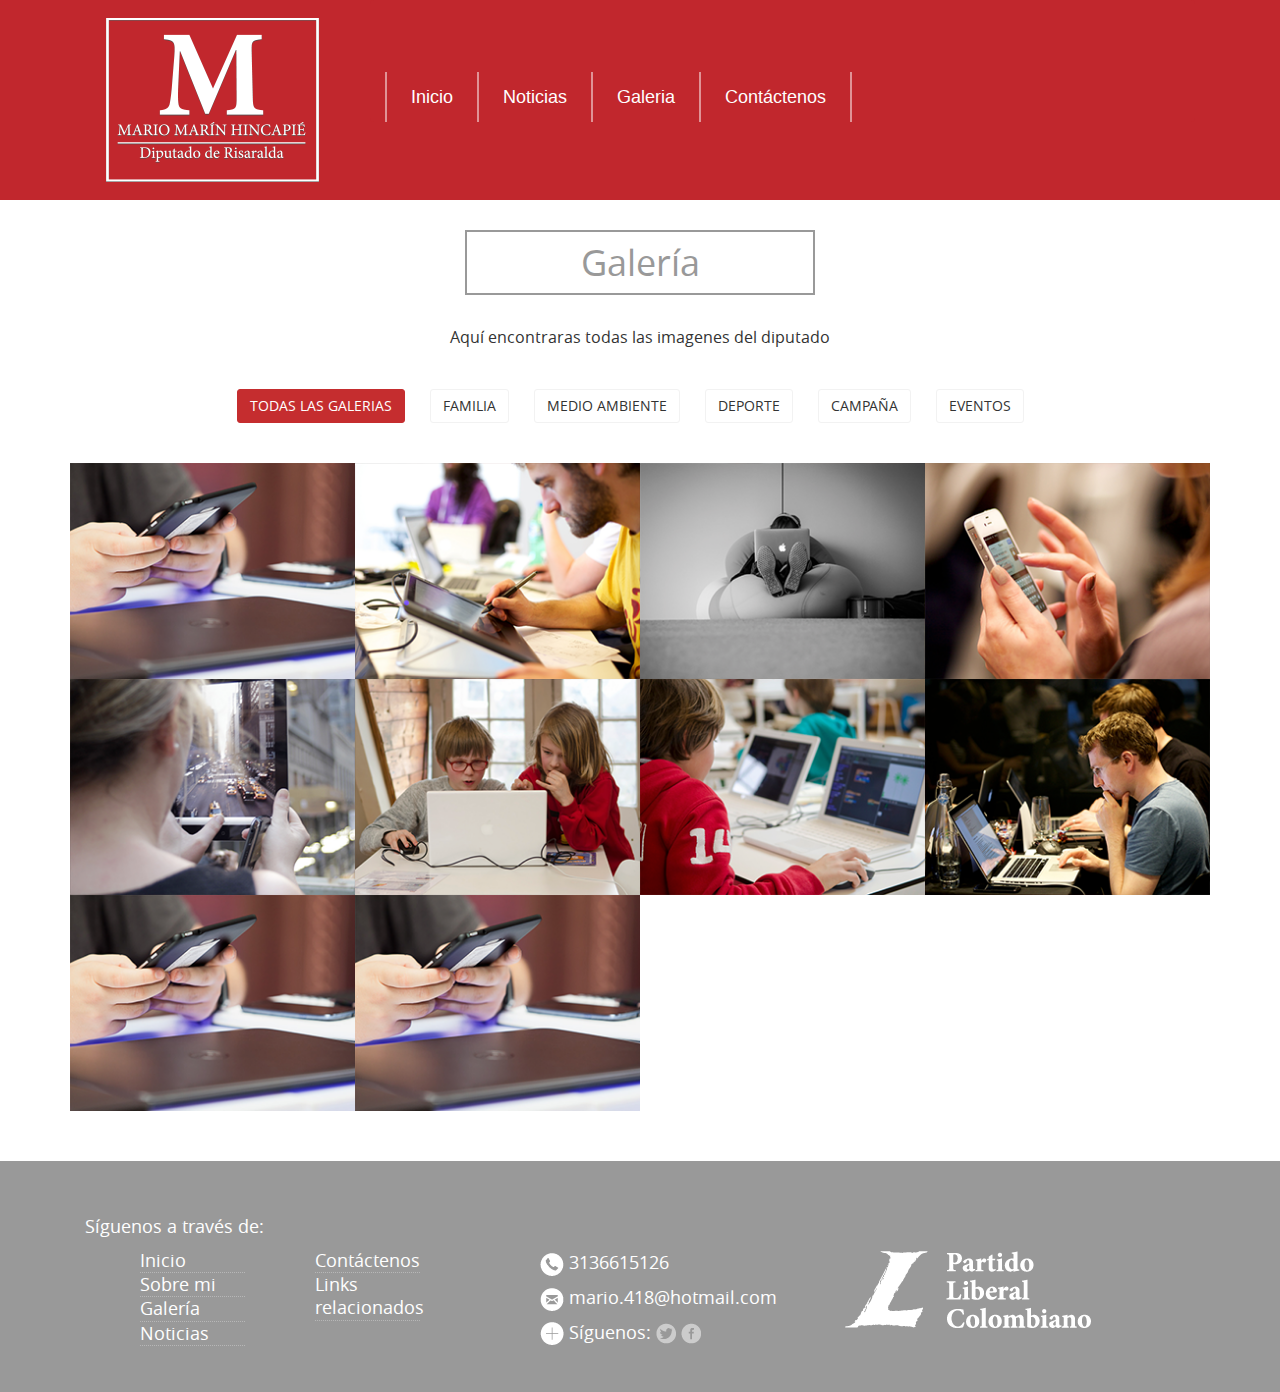
<file: galeria.html>
<!DOCTYPE html>
<html lang="es">
  <head>
    <meta charset="utf-8">
    <meta http-equiv="X-UA-Compatible" content="IE=edge">
    <meta name="viewport" content="width=device-width, initial-scale=1">
    <title>Mario Marín Hincapié</title>

    <!-- Bootstrap -->
    <link href="css/bootstrap.min.css" rel="stylesheet">
    <link href="css/fuentes.css" rel="stylesheet">
    <link href="css/estilos.css" rel="stylesheet">
    <!-- animate.css -->
    <link href="css/prettyPhoto.css" rel="stylesheet">
    <link href="css/main.css" rel="stylesheet">
    <link href="css/animate.min.css" rel="stylesheet">
    <link href="css/responsive.css" rel="stylesheet">

    <!-- HTML5 shim and Respond.js for IE8 support of HTML5 elements and media queries -->
    <!-- WARNING: Respond.js doesn't work if you view the page via file:// -->
    <!--[if lt IE 9]>
      <script src="https://oss.maxcdn.com/html5shiv/3.7.2/html5shiv.min.js"></script>
      <script src="https://oss.maxcdn.com/respond/1.4.2/respond.min.js"></script>
    <![endif]-->
  </head>
  <body>
    <header id="encabezado">
      <div class="container">
        <div class="row">
          <div class="col-lg-3">
            <figure id="logo"><img class="img-responsive center-block" src="imagenes/logo_icon.png" alt="logo"></figure>
          </div>
          <div class="col-lg-9">
          <nav class="navbar navbar-default" id="menu" role="navigation"> 
             <div class="navbar-header" >
                <button type="button" class="navbar-toggle" data-toggle="collapse" data-target="#bs-example-navbar-collapse-1">
                  <span class="sr-only">Toggle navigation</span>
                  <span class="icon-bar"></span>
                  <span class="icon-bar"></span>
                  <span class="icon-bar"></span>
                </button>
             </div>
             <div class="collapse navbar-collapse" id="bs-example-navbar-collapse-1">
              <ul class="nav navbar-nav">
                <li><a href="index.html">Inicio</a></li>
                <li><a href="noticias.html">Noticias</a></li>
                <li><a href="galeria.html">Galeria</a></li>
                <li><a href="contactenos.html">Contáctenos</a></li>
              </ul>
          </div>
        </nav>
        </div>
      </div>
    </div>
    </header>
    <section class="galeria1">
    <div class="container">
      <div class="row">
        <div class="col-lg-4 col-lg-offset-4 text-center">
          <h1>Galería</h1>
        </div>
      </div>
    </section>
    <section id="portfolio">
        <div class="container">
            <div class="center">
               <p class="lead">Aquí encontraras todas las imagenes del diputado</p>
            </div>
        

            <ul class="portfolio-filter text-center">
                <li><a class="btn btn-default active" href="#" data-filter="*">Todas las galerias</a></li>
                <li><a class="btn btn-default" href="#" data-filter=".bootstrap">Familia</a></li>
                <li><a class="btn btn-default" href="#" data-filter=".html">Medio Ambiente</a></li>
                <li><a class="btn btn-default" href="#" data-filter=".wordpress">Deporte</a></li>
                <li><a class="btn btn-default" href="#" data-filter=".campaña">Campaña</a></li>
                <li><a class="btn btn-default" href="#" data-filter=".eventos">Eventos</a></li>
            </ul><!--/#portfolio-filter-->

            <div class="row">
                <div class="portfolio-items">
                    <div class="portfolio-item apps col-xs-12 col-sm-4 col-md-3">
                        <div class="recent-work-wrap">
                            <img class="img-responsive" src="img/portfolio/recent/item1.png" alt="">
                            <div class="overlay">
                                <div class="recent-work-inner">
                                    <h3><a href="#">Business theme</a></h3>
                                    <p>There are many variations of passages of Lorem Ipsum available, but the majority</p>
                                    <a class="preview" href="img/portfolio/full/item1.png" rel="prettyPhoto"><i class="fa fa-eye"></i> View</a>
                                </div> 
                            </div>
                        </div>
                    </div><!--/.portfolio-item-->

                    <div class="portfolio-item joomla bootstrap col-xs-12 col-sm-4 col-md-3">
                        <div class="recent-work-wrap">
                            <img class="img-responsive" src="img/portfolio/recent/item2.png" alt="">
                            <div class="overlay">
                                <div class="recent-work-inner">
                                    <h3><a href="#">Business theme</a></h3>
                                    <p>There are many variations of passages of Lorem Ipsum available, but the majority</p>
                                    <a class="preview" href="img/portfolio/full/item2.png" rel="prettyPhoto"><i class="fa fa-eye"></i> View</a>
                                </div> 
                            </div>
                        </div>          
                    </div><!--/.portfolio-item-->

                    <div class="portfolio-item bootstrap wordpress col-xs-12 col-sm-4 col-md-3">
                        <div class="recent-work-wrap">
                            <img class="img-responsive" src="img/portfolio/recent/item3.png" alt="">
                            <div class="overlay">
                                <div class="recent-work-inner">
                                    <h3><a href="#">Business theme</a></h3>
                                    <p>There are many variations of passages of Lorem Ipsum available, but the majority</p>
                                    <a class="preview" href="img/portfolio/full/item3.png" rel="prettyPhoto"><i class="fa fa-eye"></i> View</a>
                                </div> 
                            </div>
                        </div>        
                    </div><!--/.portfolio-item-->

                    <div class="portfolio-item joomla wordpress apps col-xs-12 col-sm-4 col-md-3">
                        <div class="recent-work-wrap">
                            <img class="img-responsive" src="img/portfolio/recent/item4.png" alt="">
                            <div class="overlay">
                                <div class="recent-work-inner">
                                    <h3><a href="#">Business theme</a></h3>
                                    <p>There are many variations of passages of Lorem Ipsum available, but the majority</p>
                                    <a class="preview" href="img/portfolio/full/item4.png" rel="prettyPhoto"><i class="fa fa-eye"></i> View</a>
                                </div> 
                            </div>
                        </div>           
                    </div><!--/.portfolio-item-->
          
                    <div class="portfolio-item joomla html bootstrap col-xs-12 col-sm-4 col-md-3">
                        <div class="recent-work-wrap">
                            <img class="img-responsive" src="img/portfolio/recent/item5.png" alt="">
                            <div class="overlay">
                                <div class="recent-work-inner">
                                    <h3><a href="#">Business theme</a></h3>
                                    <p>There are many variations of passages of Lorem Ipsum available, but the majority</p>
                                    <a class="preview" href="img/portfolio/full/item5.png" rel="prettyPhoto"><i class="fa fa-eye"></i> View</a>
                                </div> 
                            </div>
                        </div>      
                    </div><!--/.portfolio-item-->

                    <div class="portfolio-item wordpress html apps col-xs-12 col-sm-4 col-md-3">
                        <div class="recent-work-wrap">
                            <img class="img-responsive" src="img/portfolio/recent/item6.png" alt="">
                            <div class="overlay">
                                <div class="recent-work-inner">
                                    <h3><a href="#">Business theme</a></h3>
                                    <p>There are many variations of passages of Lorem Ipsum available, but the majority</p>
                                    <a class="preview" href="img/portfolio/full/item6.png" rel="prettyPhoto"><i class="fa fa-eye"></i> View</a>
                                </div> 
                            </div>
                        </div>         
                    </div><!--/.portfolio-item-->

                    <div class="portfolio-item wordpress html col-xs-12 col-sm-4 col-md-3">
                        <div class="recent-work-wrap">
                            <img class="img-responsive" src="img/portfolio/recent/item7.png" alt="">
                            <div class="overlay">
                                <div class="recent-work-inner">
                                    <h3><a href="#">Business theme</a></h3>
                                    <p>There are many variations of passages of Lorem Ipsum available, but the majority</p>
                                    <a class="preview" href="img/portfolio/full/item7.png" rel="prettyPhoto"><i class="fa fa-eye"></i> View</a>
                                </div> 
                            </div>
                        </div>          
                    </div><!--/.portfolio-item-->

                    <div class="portfolio-item wordpress html bootstrap col-xs-12 col-sm-4 col-md-3">
                        <div class="recent-work-wrap">
                            <img class="img-responsive" src="img/portfolio/recent/item8.png" alt="">
                            <div class="overlay">
                                <div class="recent-work-inner">
                                    <h3><a href="#">Business theme</a></h3>
                                    <p>There are many variations of passages of Lorem Ipsum available, but the majority</p>
                                    <a class="preview" href="img/portfolio/full/item8.png" rel="prettyPhoto"><i class="fa fa-eye"></i> View</a>
                                </div> 
                            </div>
                        </div>          
                    </div><!--/.portfolio-item-->

                    <div class="portfolio-item campaña col-xs-12 col-sm-4 col-md-3">
                        <div class="recent-work-wrap">
                            <img class="img-responsive" src="img/portfolio/recent/item1.png" alt="">
                            <div class="overlay">
                                <div class="recent-work-inner">
                                    <h3><a href="#">Business theme</a></h3>
                                    <p>There are many variations of passages of Lorem Ipsum available, but the majority</p>
                                    <a class="preview" href="img/portfolio/full/item1.png" rel="prettyPhoto"><i class="fa fa-eye"></i> View</a>
                                </div> 
                            </div>
                        </div>
                    </div><!--/.portfolio-item-->

                    <div class="portfolio-item eventos col-xs-12 col-sm-4 col-md-3">
                        <div class="recent-work-wrap">
                            <img class="img-responsive" src="img/portfolio/recent/item1.png" alt="">
                            <div class="overlay">
                                <div class="recent-work-inner">
                                    <h3><a href="#">Business theme</a></h3>
                                    <p>There are many variations of passages of Lorem Ipsum available, but the majority</p>
                                    <a class="preview" href="img/portfolio/full/item1.png" rel="prettyPhoto"><i class="fa fa-eye"></i> View</a>
                                </div> 
                            </div>
                        </div>
                    </div><!--/.portfolio-item-->
                </div>
            </div>
        </div>
    </section><!--/#portfolio-item-->
     <footer>
       <div class="container">
         <div class="row">
           <div class="col-lg-4">
             <p>Síguenos a través de: </p>
             <div class="row">
               <div class="col-lg-6">
                 <ul>
                  <li><a href="index.html">Inicio</a></li>
                  <li><a href="#sobremi">Sobre mi</a></li>
                  <li><a href="galeria.html">Galería</a></li>
                  <li><a href="noticias.html">Noticias</a></li>
                 </ul>
               </div>
               <div class="col-lg-6">
                 <ul>
                   <li><a href="contactenos.html">Contáctenos</a></li>
                   <li><a href="#">Links relacionados</a></li>
                 </ul>
               </div>
             </div>
           </div>
           <div class="col-lg-4 contactos">
             <p><img src="imagenes/telefono_icon.png" alt="celular">
             3136615126</p>
             <p><img src="imagenes/correo_icon.png" alt="correo">
             mario.418@hotmail.com</p>
             <p><img src="imagenes/seguir_icon.png" alt="seguir">
             Síguenos:
             <img src="imagenes/twitter_icon.png" alt="twittet">
             <img src="imagenes/facebook_icon.png" alt="facebook">
             </p>
           </div>
           <div class="col-lg-4 partido">
             <img src="imagenes/partido_icon.png" alt="partido">
           </div>
         </div>
       </div>
     </footer>
    <!-- jQuery (necessary for Bootstrap's JavaScript plugins) -->
    <script src="https://ajax.googleapis.com/ajax/libs/jquery/1.11.1/jquery.min.js"></script>
    <!-- Include all compiled plugins (below), or include individual files as needed -->
    <script src="js/bootstrap.min.js"></script>
         <script src="js/main.js"></script>
         <script src="js/jquery.prettyPhoto.js"></script>
         <script src="js/jquery.isotope.min.js"></script>
         <script src="js/wow.min.js"></script>
  </body>
</html>
</file>
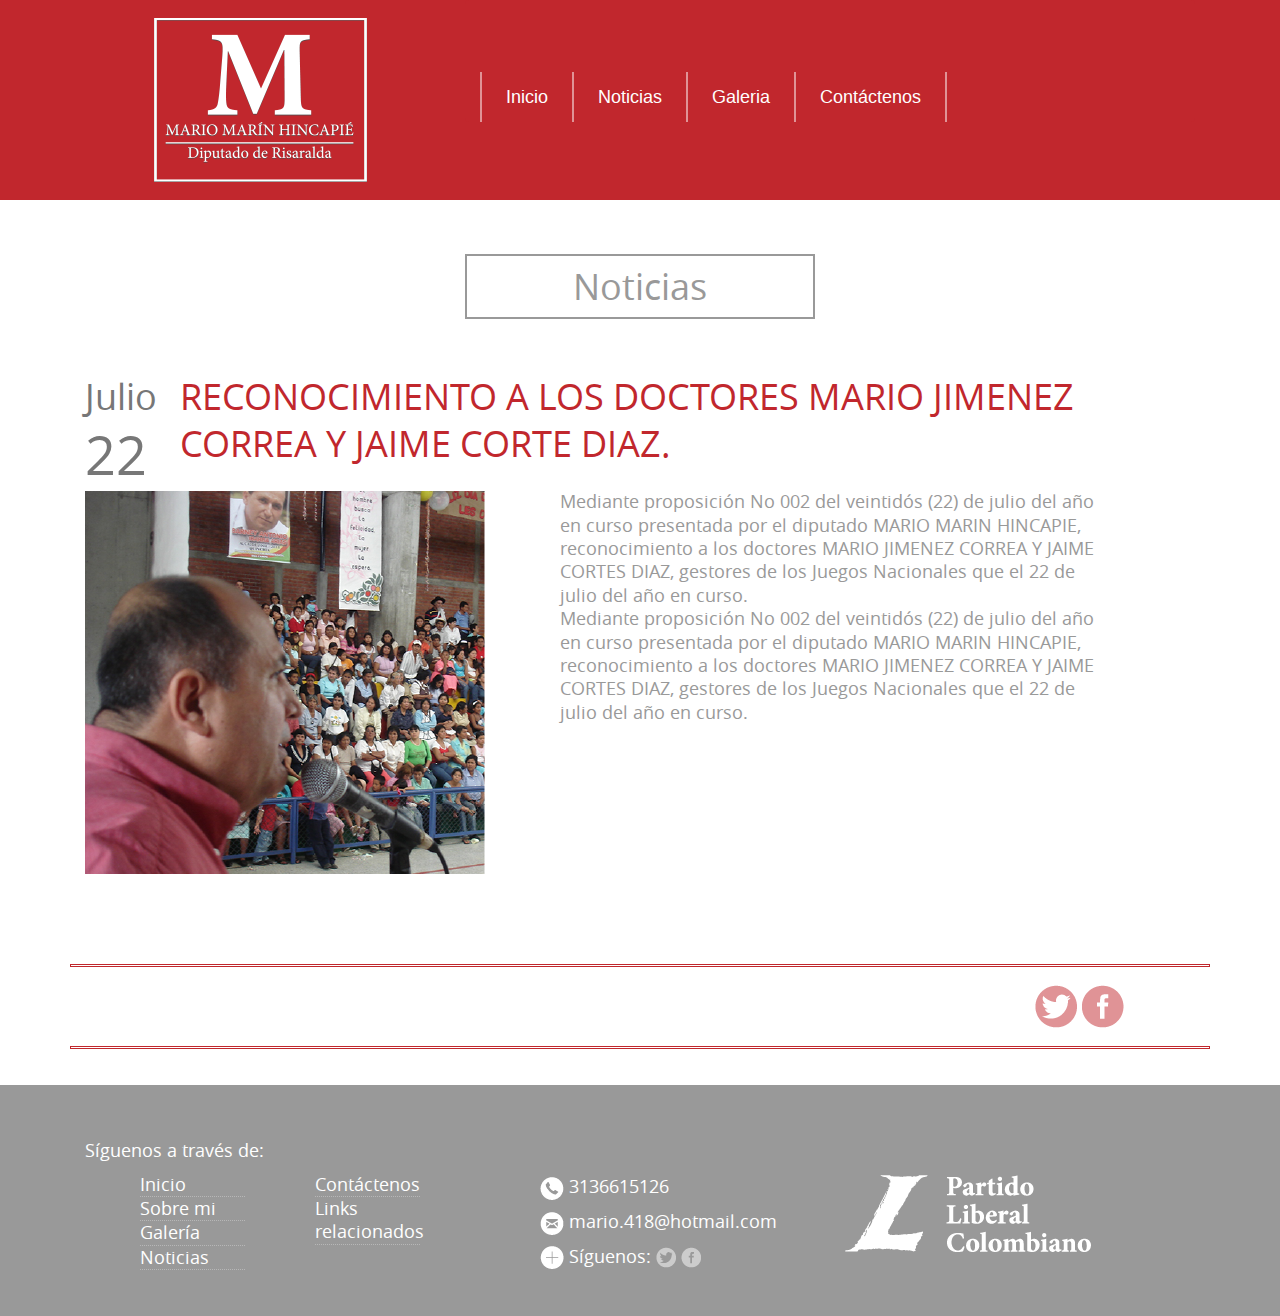
<file: noticias.html>
<!DOCTYPE html>
<html lang="es">
  <head>
    <meta charset="utf-8">
    <meta http-equiv="X-UA-Compatible" content="IE=edge">
    <meta name="viewport" content="width=device-width, initial-scale=1">
    <title>Mario Marín Hincapié</title>

    <!-- Bootstrap -->
    <link href="css/bootstrap.min.css" rel="stylesheet">
    <link href="css/fuentes.css" rel="stylesheet">
    <link href="css/estilos.css" rel="stylesheet">
    
    <!-- HTML5 shim and Respond.js for IE8 support of HTML5 elements and media queries -->
    <!-- WARNING: Respond.js doesn't work if you view the page via file:// -->
    <!--[if lt IE 9]>
      <script src="https://oss.maxcdn.com/html5shiv/3.7.2/html5shiv.min.js"></script>
      <script src="https://oss.maxcdn.com/respond/1.4.2/respond.min.js"></script>
    <![endif]-->
    <script src="js/modernizr-2.6.2.min.js"></script>
  </head>
  <body>
    <header id="encabezado">
      <div class="container">
        <div class="row">
          <div class="col-lg-4">
            <figure id="logo"><img class="img-responsive center-block" src="imagenes/logo_icon.png" alt="logo"></figure>
          </div>
          <div class="col-lg-8">
          <nav class="navbar navbar-default" id="menu" role="navigation"> 
             <div class="navbar-header" >
                <button type="button" class="navbar-toggle" data-toggle="collapse" data-target="#bs-example-navbar-collapse-1">
                  <span class="sr-only">Toggle navigation</span>
                  <span class="icon-bar"></span>
                  <span class="icon-bar"></span>
                  <span class="icon-bar"></span>
                </button>
             </div>
             <div class="collapse navbar-collapse" id="bs-example-navbar-collapse-1">
              <ul class="nav navbar-nav text-center">
                <li><a href="index.html">Inicio</a></li>
                <li><a href="noticias.html">Noticias</a></li>
                <li><a href="galeria.html">Galeria</a></li>
                <li><a href="contactenos.html">Contáctenos</a></li>
              </ul>
             </div>
          </nav>
        </div>
      </div>
    </div>
    </header>
  <section class="galeria">
    <div class="container">
      <div class="row">
        <div class="col-lg-4 col-lg-offset-4 text-center">
          <h1>Noticias</h1>
        </div>
      </div>
      <div class="row">
        <div class="col-lg-1 fechanoti">
          Julio <br>
          <span class="dianoti">22</span>
        </div>
        <div class="col-lg-11 reco">
         <p>RECONOCIMIENTO A LOS DOCTORES MARIO JIMENEZ CORREA Y JAIME CORTE DIAZ.</p>
        </div>
      </div>
      <div class="row">
        <div class="col-lg-4">
          <img src="imagenes/blog_foto.png" alt="noticia" class="notimg">
        </div>
        <div class="col-lg-6 col-lg-offset-1 parranoti">
          Mediante proposición No 002 del veintidós (22) de julio del año en curso presentada por el diputado MARIO MARIN HINCAPIE, reconocimiento a los doctores MARIO JIMENEZ CORREA Y JAIME CORTES DIAZ, gestores de los Juegos Nacionales que el 22 de julio del año en curso. <br>
          Mediante proposición No 002 del veintidós (22) de julio del año en curso presentada por el diputado MARIO MARIN HINCAPIE, reconocimiento a los doctores MARIO JIMENEZ CORREA Y JAIME CORTES DIAZ, gestores de los Juegos Nacionales que el 22 de julio del año en curso.
        </div>
      </div>
    <hr class="barra">
    <div class="row">
      <div class="col-lg-2 col-lg-offset-10">
        <a href="#"><img src="imagenes/twitter_icon_rojo.png" alt="twitter-rojo"></a>
        <a href="#"><img src="imagenes/facebook_icon_rojo.png" alt="facebook-rojo"></a>
      </div>
    </div>
    <hr class="barra">
    </div>
  </section> 
     <footer>
       <div class="container">
         <div class="row">
           <div class="col-lg-4">
             <p>Síguenos a través de: </p>
             <div class="row">
               <div class="col-lg-6">
                 <ul>
                  <li><a href="index.html">Inicio</a></li>
                  <li><a href="index.html#sobremi">Sobre mi</a></li>
                  <li><a href="galeria.html">Galería</a></li>
                  <li><a href="noticias.html">Noticias</a></li>
                 </ul>
               </div>
               <div class="col-lg-6">
                 <ul>
                   <li><a href="contactenos.html">Contáctenos</a></li>
                   <li><a href="#">Links relacionados</a></li>
                 </ul>
               </div>
             </div>
           </div>
           <div class="col-lg-4 contactos">
             <p><img src="imagenes/telefono_icon.png" alt="celular">
             3136615126</p>
             <p><img src="imagenes/correo_icon.png" alt="correo">
             mario.418@hotmail.com</p>
             <p><img src="imagenes/seguir_icon.png" alt="seguir">
             Síguenos:
             <img src="imagenes/twitter_icon.png" alt="twittet">
             <img src="imagenes/facebook_icon.png" alt="facebook">
             </p>
           </div>
           <div class="col-lg-4 partido">
             <img src="imagenes/partido_icon.png" alt="partido">
           </div>
         </div>
       </div>
     </footer>
    <!-- jQuery (necessary for Bootstrap's JavaScript plugins) -->
    <script src="https://ajax.googleapis.com/ajax/libs/jquery/1.11.1/jquery.min.js"></script>
    <!-- Include all compiled plugins (below), or include individual files as needed -->
    <script src="js/bootstrap.min.js"></script>
    <!-- gallery -->
 </body>
</html>
</file>
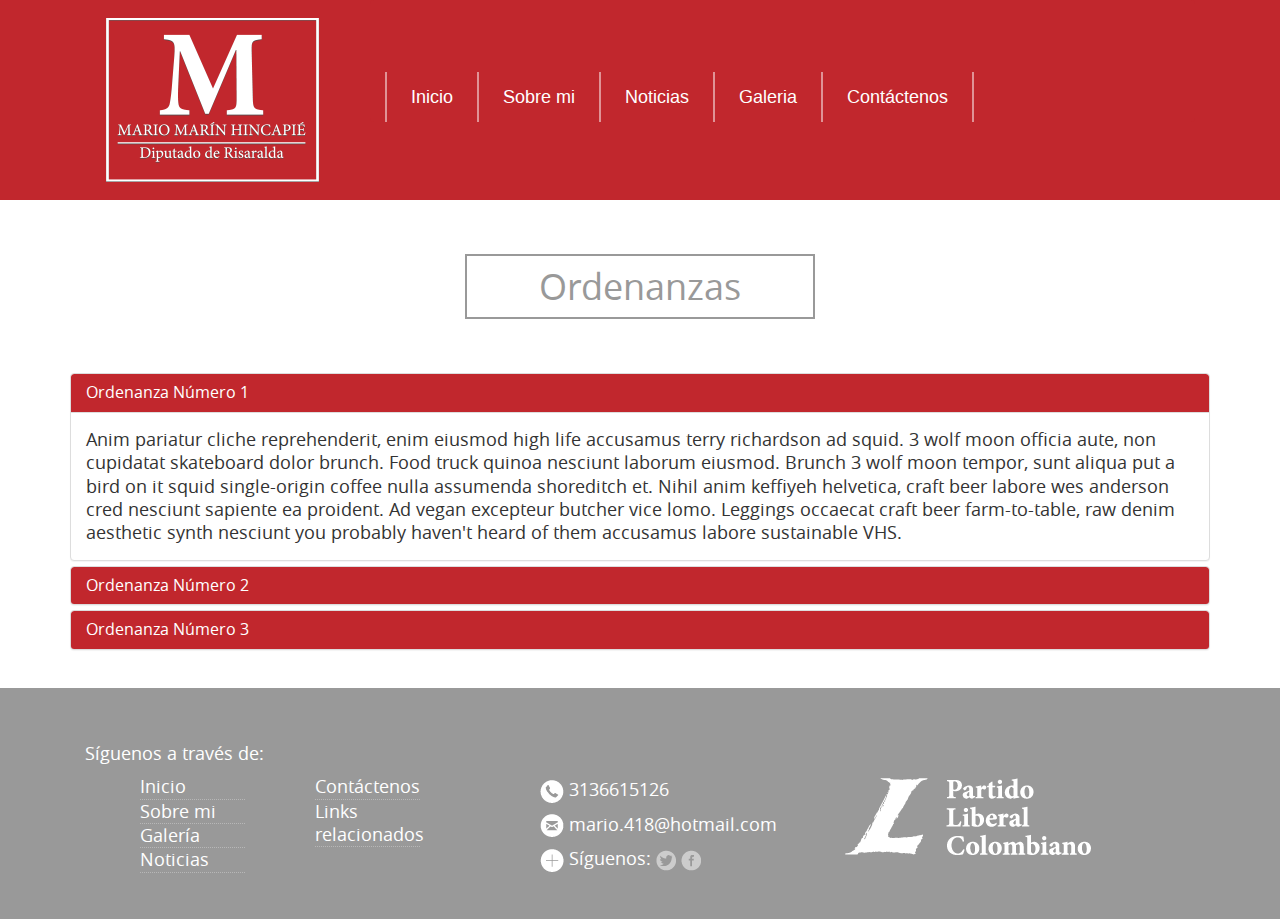
<file: ordenanzas.html>
<!DOCTYPE html>
<html lang="es">
  <head>
    <meta charset="utf-8">
    <meta http-equiv="X-UA-Compatible" content="IE=edge">
    <meta name="viewport" content="width=device-width, initial-scale=1">
    <title>Mario Marín Hincapié</title>

    <!-- Bootstrap -->
    <link href="css/bootstrap.min.css" rel="stylesheet">
    <link href="css/fuentes.css" rel="stylesheet">
    <link href="css/estilos.css" rel="stylesheet">
        <!-- HTML5 shim and Respond.js for IE8 support of HTML5 elements and media queries -->
    <!-- WARNING: Respond.js doesn't work if you view the page via file:// -->
    <!--[if lt IE 9]>
      <script src="https://oss.maxcdn.com/html5shiv/3.7.2/html5shiv.min.js"></script>
      <script src="https://oss.maxcdn.com/respond/1.4.2/respond.min.js"></script>
    <![endif]-->
  </head>
  <body>
    <header id="encabezado">
      <div class="container">
        <div class="row">
          <div class="col-lg-3">
            <figure id="logo"><img class="img-responsive center-block" src="imagenes/logo_icon.png" alt="logo"></figure>
          </div>
          <div class="col-lg-9">
          <nav class="navbar navbar-default" id="menu" role="navigation"> 
             <div class="navbar-header" >
                <button type="button" class="navbar-toggle" data-toggle="collapse" data-target="#bs-example-navbar-collapse-1">
                  <span class="sr-only">Toggle navigation</span>
                  <span class="icon-bar"></span>
                  <span class="icon-bar"></span>
                  <span class="icon-bar"></span>
                </button>
             </div>
             <div class="collapse navbar-collapse" id="bs-example-navbar-collapse-1">
              <ul class="nav navbar-nav text-center">
                <li><a href="index.html">Inicio</a></li>
                <li><a href="index.html#sobremi">Sobre mi</a></li>
                <li><a href="noticias.html">Noticias</a></li>
                <li><a href="galeria.html">Galeria</a></li>
                <li><a href="contactenos.html">Contáctenos</a></li>
              </ul>
             </div>
          </nav>
        </div>
      </div>
    </div>
    </header>
    <div class="container galeria">
      <div class="row">
        <div class="col-lg-4 col-lg-offset-4 text-center">
          <h1>Ordenanzas</h1>
        </div>
      </div>
      <div class="panel-group" id="accordion" role="tablist" aria-multiselectable="true">
  <div class="panel panel-default">
    <div class="panel-heading" role="tab" id="headingOne">
      <h4 class="panel-title">
        <a data-toggle="collapse" data-parent="#accordion" href="#collapseOne" aria-expanded="true" aria-controls="collapseOne">
          Ordenanza Número 1
        </a>
      </h4>
    </div>
    <div id="collapseOne" class="panel-collapse collapse in" role="tabpanel" aria-labelledby="headingOne">
      <div class="panel-body">
        Anim pariatur cliche reprehenderit, enim eiusmod high life accusamus terry richardson ad squid. 3 wolf moon officia aute, non cupidatat skateboard dolor brunch. Food truck quinoa nesciunt laborum eiusmod. Brunch 3 wolf moon tempor, sunt aliqua put a bird on it squid single-origin coffee nulla assumenda shoreditch et. Nihil anim keffiyeh helvetica, craft beer labore wes anderson cred nesciunt sapiente ea proident. Ad vegan excepteur butcher vice lomo. Leggings occaecat craft beer farm-to-table, raw denim aesthetic synth nesciunt you probably haven't heard of them accusamus labore sustainable VHS.
      </div>
    </div>
  </div>
  <div class="panel panel-default">
    <div class="panel-heading" role="tab" id="headingTwo">
      <h4 class="panel-title">
        <a class="collapsed" data-toggle="collapse" data-parent="#accordion" href="#collapseTwo" aria-expanded="false" aria-controls="collapseTwo">
          Ordenanza Número 2
        </a>
      </h4>
    </div>
    <div id="collapseTwo" class="panel-collapse collapse" role="tabpanel" aria-labelledby="headingTwo">
      <div class="panel-body">
        Anim pariatur cliche reprehenderit, enim eiusmod high life accusamus terry richardson ad squid. 3 wolf moon officia aute, non cupidatat skateboard dolor brunch. Food truck quinoa nesciunt laborum eiusmod. Brunch 3 wolf moon tempor, sunt aliqua put a bird on it squid single-origin coffee nulla assumenda shoreditch et. Nihil anim keffiyeh helvetica, craft beer labore wes anderson cred nesciunt sapiente ea proident. Ad vegan excepteur butcher vice lomo. Leggings occaecat craft beer farm-to-table, raw denim aesthetic synth nesciunt you probably haven't heard of them accusamus labore sustainable VHS.
      </div>
    </div>
  </div>
  <div class="panel panel-default">
    <div class="panel-heading" role="tab" id="headingThree">
      <h4 class="panel-title">
        <a class="collapsed" data-toggle="collapse" data-parent="#accordion" href="#collapseThree" aria-expanded="false" aria-controls="collapseThree">
          Ordenanza Número 3
        </a>
      </h4>
    </div>
    <div id="collapseThree" class="panel-collapse collapse" role="tabpanel" aria-labelledby="headingThree">
      <div class="panel-body">
        Anim pariatur cliche reprehenderit, enim eiusmod high life accusamus terry richardson ad squid. 3 wolf moon officia aute, non cupidatat skateboard dolor brunch. Food truck quinoa nesciunt laborum eiusmod. Brunch 3 wolf moon tempor, sunt aliqua put a bird on it squid single-origin coffee nulla assumenda shoreditch et. Nihil anim keffiyeh helvetica, craft beer labore wes anderson cred nesciunt sapiente ea proident. Ad vegan excepteur butcher vice lomo. Leggings occaecat craft beer farm-to-table, raw denim aesthetic synth nesciunt you probably haven't heard of them accusamus labore sustainable VHS.
      </div>
    </div>
  </div>
</div>
    </div>
    <footer>
       <div class="container">
         <div class="row">
           <div class="col-lg-4">
             <p>Síguenos a través de: </p>
             <div class="row">
               <div class="col-lg-6">
                 <ul>
                  <li><a href="index.html">Inicio</a></li>
                  <li><a href="index.html#sobremi">Sobre mi</a></li>
                  <li><a href="galeria.html">Galería</a></li>
                  <li><a href="noticias.html">Noticias</a></li>
                 </ul>
               </div>
               <div class="col-lg-6">
                 <ul>
                   <li><a href="contactenos.html">Contáctenos</a></li>
                   <li><a href="#">Links relacionados</a></li>
                 </ul>
               </div>
             </div>
           </div>
           <div class="col-lg-4 contactos">
             <p><img src="imagenes/telefono_icon.png" alt="celular">
             3136615126</p>
             <p><img src="imagenes/correo_icon.png" alt="correo">
             mario.418@hotmail.com</p>
             <p><img src="imagenes/seguir_icon.png" alt="seguir">
             Síguenos:
             <img src="imagenes/twitter_icon.png" alt="twittet">
             <img src="imagenes/facebook_icon.png" alt="facebook">
             </p>
           </div>
           <div class="col-lg-4 partido">
             <img src="imagenes/partido_icon.png" alt="partido">
           </div>
         </div>
       </div>
     </footer>
     <!-- jQuery (necessary for Bootstrap's JavaScript plugins) -->
    <script src="https://ajax.googleapis.com/ajax/libs/jquery/1.11.1/jquery.min.js"></script>
    <!-- Include all compiled plugins (below), or include individual files as needed -->
    <script src="js/bootstrap.min.js"></script>
    <!-- gallery -->
 </body>
</html>
</file>
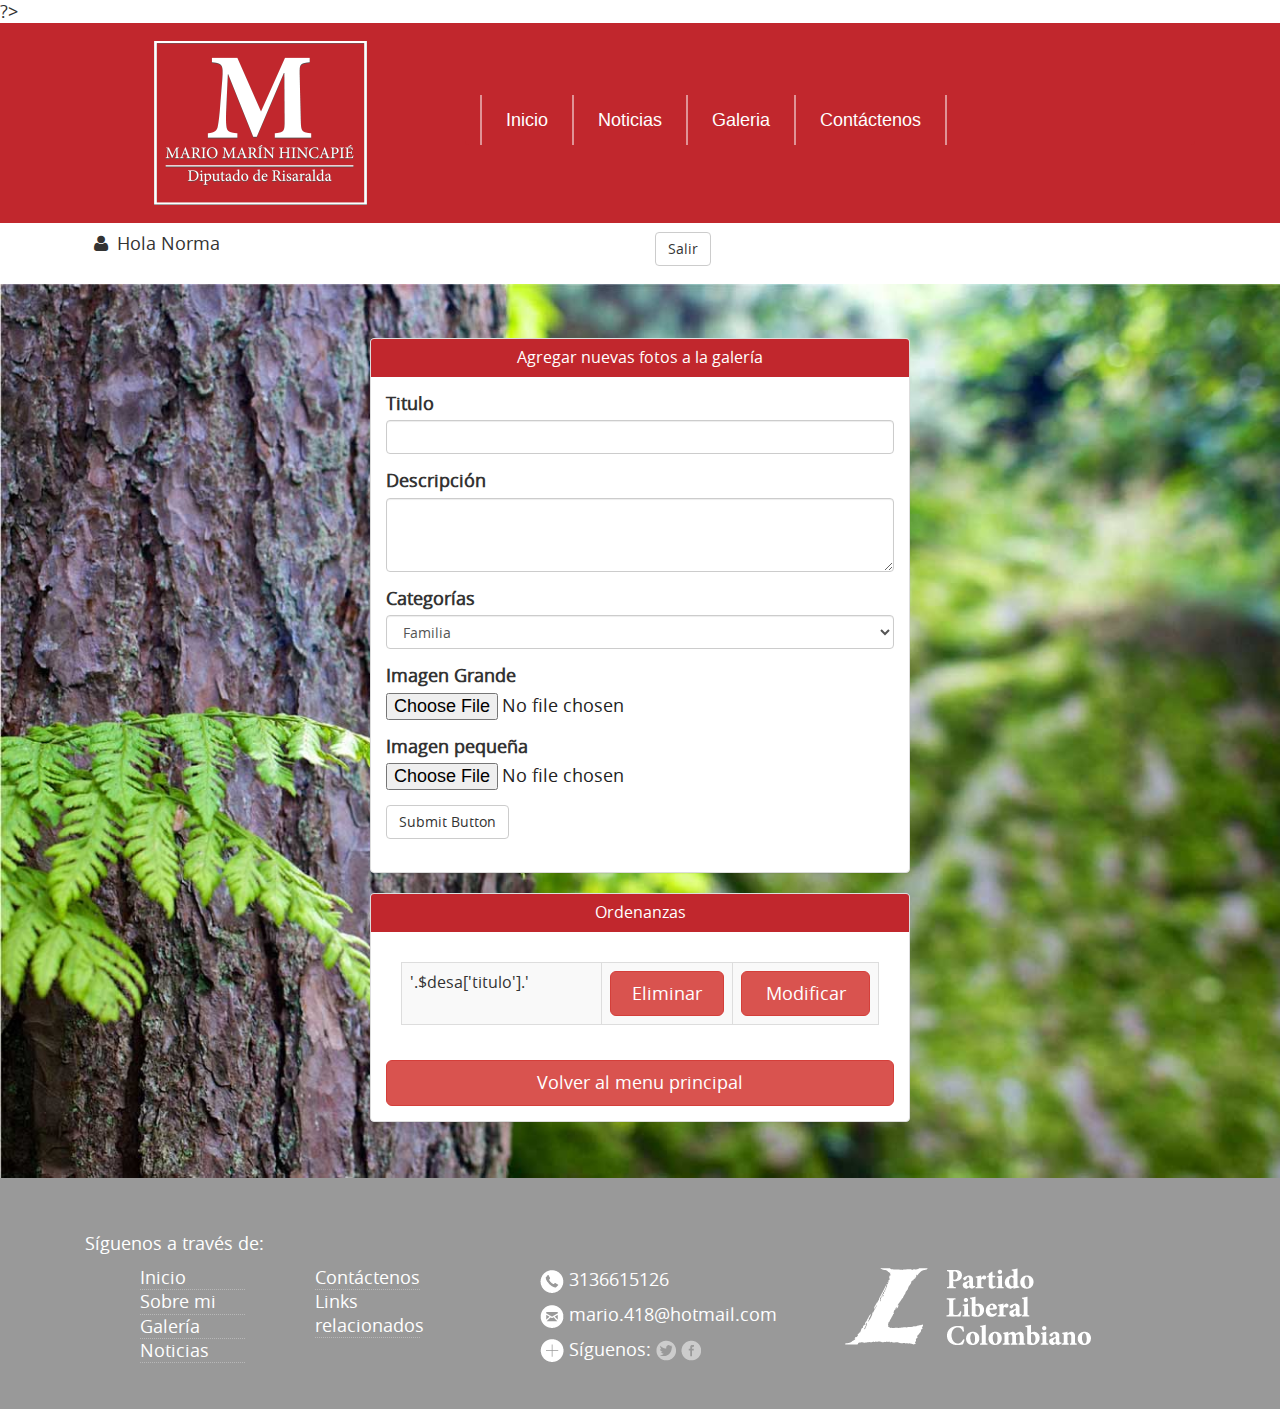
<file: html/admingal.html>
?>
<!DOCTYPE html>
<html lang="es">
  <head>
    <meta charset="utf-8">
    <meta http-equiv="X-UA-Compatible" content="IE=edge">
    <meta name="viewport" content="width=device-width, initial-scale=1">
    <title>Mario Marín Hincapié</title>

    <!-- Bootstrap -->
    <link href="css/bootstrap.min.css" rel="stylesheet">
    <link rel="stylesheet" href="font-awesome/css/font-awesome.css">
    <link href="css/fuentes.css" rel="stylesheet">
    <link href="css/estilos.css" rel="stylesheet">
    
    <!-- HTML5 shim and Respond.js for IE8 support of HTML5 elements and media queries -->
    <!-- WARNING: Respond.js doesn't work if you view the page via file:// -->
    <!--[if lt IE 9]>
      <script src="https://oss.maxcdn.com/html5shiv/3.7.2/html5shiv.min.js"></script>
      <script src="https://oss.maxcdn.com/respond/1.4.2/respond.min.js"></script>
    <![endif]-->
    <script src="js/modernizr-2.6.2.min.js"></script>
  </head>
  <body>
    <header id="encabezado">
      <div class="container">
        <div class="row">
          <div class="col-lg-4">
            <figure id="logo"><img class="img-responsive center-block" src="imagenes/logo_icon.png" alt="logo"></figure>
          </div>
          <div class="col-lg-8">
          <nav class="navbar navbar-default" id="menu" role="navigation"> 
             <div class="navbar-header" >
                <button type="button" class="navbar-toggle" data-toggle="collapse" data-target="#bs-example-navbar-collapse-1">
                  <span class="sr-only">Toggle navigation</span>
                  <span class="icon-bar"></span>
                  <span class="icon-bar"></span>
                  <span class="icon-bar"></span>
                </button>
             </div>
             <div class="collapse navbar-collapse" id="bs-example-navbar-collapse-1">
              <ul class="nav navbar-nav text-center">
                <li><a href="index.html">Inicio</a></li>
                <li><a href="noticias.html">Noticias</a></li>
                <li><a href="galeria.html">Galeria</a></li>
                <li><a href="contactenos.html">Contáctenos</a></li>
              </ul>
             </div>
          </nav>
        </div>
      </div>
    </div>
    </header>
    </section>
    <section class="admin">
      <div class="container">
        <div class="row">
          <div class="col-lg-6">
            <p><i class="icon-user isep"></i>Hola Norma</p>
          </div>
          <div class="col-lg-6">
            <form name="login" method="post" action="">
                <input type="submit" name="salir" id="salir" value="Salir" class="btn btn-default" />
              </form>
          </div>
        </div>
      </div>
    </section>
    <section id="pilares">
      <div class="container">
        <div class="row">
                  <div class="col-lg-6 col-md-offset-3">
                    <div class="panel panel-default">
                        <div class="panel-heading">
                            <h3 class="panel-title text-center">Agregar nuevas fotos a la galería</h3>
                        </div>
                        <!-- .panel-heading -->
                            <div class="panel-body">
                                <form role="form" action="ingord.php" enctype="multipart/form-data" method="post">
                                      <div class="form-group">
                                          <label>Titulo</label>
                                          <input class="form-control" type="text" name="titulo">
                                      </div>
                                      <div class="form-group">
                                          <label>Descripción</label>
                                          <textarea class="form-control" rows="3" name="resumen" id="resumen"></textarea>
                                      </div>
                                      <div class="form-group">
                                            <label>Categorías</label>
                                            <select class="form-control">
                                                <option>Familia</option>
                                                <option>Medio Ambiente</option>
                                                <option>Deporte</option>
                                                <option>Campaña</option>
                                                <option>Eventos</option>
                                                <option>Copa Mario Marin</option>
                                            </select>
                                        </div>
                                      <div class="form-group">
                                          <label>Imagen Grande</label>
                                          <input type="file">
                                      </div>
                                      <div class="form-group">
                                          <label>Imagen pequeña</label>
                                          <input type="file">
                                      </div>
                                      <button type="submit" class="btn btn-default">Submit Button</button>
                                </form>
                            </div>
                        </div>
                        <!-- .panel-body -->
                        <div class="panel panel-default">
                        <div class="panel-heading">
                            <h3 class="panel-title text-center">Ordenanzas</h3>
                        </div>
                        <!-- /.panel-heading -->
                        <div class="panel-body">
                            <div class="table-responsive">
                                                        <!-- /.panel-heading -->
                        <div class="panel-body">
                            <div class="table-responsive">
                                <table class="table table-striped table-bordered table-hover">
                                <tbody>
                                  <tr>
                                      <td>'.$desa['titulo'].'</td>
                                      <td><a class="btn btn-lg btn-danger btn-block" href="eliord.php?utcdesa='.$desa['id_ordenanza'].'">Eliminar</a></td>
                                      <td><a class="btn btn-lg btn-danger btn-block" href="adminord.php?utcdesa='.$desa['id_ordenanza'].'">Modificar</a></td>
                                  </tr>
                                </tbody>
                                </table>
                            </div>
                            <!-- /.table-responsive -->
                        </div>
                        <!-- /.panel-body -->
                                <a class="btn btn-lg btn-danger btn-block" href="admin.html">Volver al menu principal</a>
                            </div>
                            <!-- /.table-responsive -->
                        </div>
                        <!-- /.panel-body -->
                    </div>
                    <!-- /.panel -->
                </div>
                    
        </div><!-- row -->
      </div><!-- .conntainer -->
    </section>
     <footer>
       <div class="container">
         <div class="row">
           <div class="col-lg-4">
             <p>Síguenos a través de: </p>
             <div class="row">
               <div class="col-lg-6">
                 <ul>
                  <li><a href="index.html">Inicio</a></li>
                  <li><a href="#sobremi">Sobre mi</a></li>
                  <li><a href="galeria.html">Galería</a></li>
                  <li><a href="noticias.html">Noticias</a></li>
                 </ul>
               </div>
               <div class="col-lg-6">
                 <ul>
                   <li><a href="contactenos.html">Contáctenos</a></li>
                   <li><a href="#">Links relacionados</a></li>
                 </ul>
               </div>
             </div>
           </div>
           <div class="col-lg-4 contactos">
             <p><img src="imagenes/telefono_icon.png" alt="celular">
             3136615126</p>
             <p><img src="imagenes/correo_icon.png" alt="correo">
             mario.418@hotmail.com</p>
             <p><img src="imagenes/seguir_icon.png" alt="seguir">
             Síguenos:
             <img src="imagenes/twitter_icon.png" alt="twittet">
             <img src="imagenes/facebook_icon.png" alt="facebook">
             </p>
           </div>
           <div class="col-lg-4 partido">
             <img src="imagenes/partido_icon.png" alt="partido">
           </div>
         </div>
       </div>
     </footer>
    <!-- jQuery (necessary for Bootstrap's JavaScript plugins) -->
    <script src="https://ajax.googleapis.com/ajax/libs/jquery/1.11.1/jquery.min.js"></script>
    <!-- Include all compiled plugins (below), or include individual files as needed -->
    <script src="js/bootstrap.min.js"></script>
  </body>
</html>
</file>
<file: css/fuentes.css>
@font-face{
	font-family: OpenSans-Regular;
	src:url(fuentes/OpenSans-Regular.ttf);
	src:url(fuentes/opensans-regular.eot);
}
@font-face{
	font-family: LiberationSans-Regular;
	src:url(fuentes/LiberationSans-Regular.ttf);
	src:url(fuentes/liberationsans-regular.eot);
}
</file>
<file: css/estilos.css>
/* ==========================================================================
   HTML5 Boilerplate styles - h5bp.com (generated via initializr.com)
   ========================================================================== */
@font-face {
    font-family: 'open_sansregular';
    src: url('../fonts/opensans-regular-webfont.eot');
    src: url('../fonts/opensans-regular-webfont.eot?#iefix') format('embedded-opentype'),
         url('../fonts/opensans-regular-webfont.woff2') format('woff2'),
         url('../fonts/opensans-regular-webfont.woff') format('woff'),
         url('../fonts/opensans-regular-webfont.ttf') format('truetype'),
         url('../fonts/opensans-regular-webfont.svg#open_sansregular') format('svg');
    font-weight: normal;
    font-style: normal;

}
@font-face {
    font-family: 'liberation_sansregular';
    src: url('../fonts/liberationsans-regular-webfont.eot');
    src: url('../fonts/liberationsans-regular-webfont.eot?#iefix') format('embedded-opentype'),
         url('../fonts/liberationsans-regular-webfont.woff2') format('woff2'),
         url('../fonts/liberationsans-regular-webfont.woff') format('woff'),
         url('../fonts/liberationsans-regular-webfont.ttf') format('truetype'),
         url('../fonts/liberationsans-regular-webfont.svg#liberation_sansregular') format('svg');
    font-weight: normal;
    font-style: normal;

}
html,
button,
input,
select,
textarea {
    color: #222;
}

body {
    font-size: 1.8em;
    line-height: 1.3;
    font-family: 'open_sansregular';
}

::-moz-selection {
    background: #6a6a6a;
    text-shadow: none;
}

::selection {
    background: #6a6a6a;
    text-shadow: none;
}

hr {
    display: block;
    height: 1px;
    border: 0;
    border-top: 1px solid #ccc;
    margin: 1em 0;
    padding: 0;
}

img {
    vertical-align: middle;
}

fieldset {
    border: 0;
    margin: 0;
    padding: 0;
}

textarea {
    resize: vertical;
}

.chromeframe {
    margin: 0.2em 0;
    background: #ccc;
    color: #000;
    padding: 0.2em 0;
}


/* ==========================================================================
   Author's custom styles
   ========================================================================== */
.row{
  margin: 0!important;
}

#encabezado{
  background-color: #C1272D;
}
#logo{
  margin-top:1em;
  margin-bottom: 1em;
}


#menu{
  background-color: #C1272D;
  border:none;
  font-family: 'liberation_sansregular';
}
#menu li{
  display:inline-block;
  text-decoration: none;
  border-right:2px solid rgba(255,255,255,0.5);
  margin-top: 4em;
  padding:0 0.5em;
}
#menu li:first-child{
  border-left:2px solid rgba(255,255,255,0.5);
}
#menu li a{
  text-decoration: none;
  color:#fff;
}
#menu li a:hover{
  text-decoration: none;
  color:#000;
}
.carousel-inner > .item > img {
  min-width: 100%;
}
#intro{
  margin: 3em 0;
  border:2px solid #E6E6E6;
  font-family: 'OpenSans_Regular';
  background: #fff;
}
#bgintro{
  background-color:#F2F2F2;   
}
.comillas{
  font-size: 2em;
}
#pilares{
  background-image: url(../imagenes/bg.jpg);
  background-size: cover;
  padding:3em 0 2em;
}
.containerpilares{
  background-color: rgba(255,255,255,0.3);

}
.titulopilares h1{
  color:#C1272D;
  padding-bottom: 1em;
}
.iconos{
  padding-bottom: 1em;
}
.containerpilares2{
  background-color: #fff;
}

.textopil h1{
  color:#C1272D;
  text-align: center;
}
#mariomarin{
  background-color:#C1272D;
}
#mariomarin h1{
  border:2px solid #fff;
  color:#fff;
  padding: 0.3em 0;
}
#mariomarin img{
  padding:8em 0em 2em 0em;
}
#mariomarin p{
  color:#fff;
  padding:1em 0em 2em 0em;
}
#ordenanzas{
  padding: 2em 0em;
}
#ordenanzas h1{
  border:2px solid #999999;
  color:#999999;
  padding:0.4em 0;
}
#ordenanzas p{
  padding-top: 0.5em;
}
#ordenanzas button{
  background-color:#C1272D;
  border:none; 
  padding:1em 1.5em;
}
#ordenanzas a{
  color:#fff;
  text-decoration: none;
}
#ordenanzas a:hover{
  color:#000;
}
#copa{
  background-color:#F2F2F2;
  background-image: url(../imagenes/copa_bg.png);
  background-repeat:no-repeat;
    background-position:left;
    padding-bottom: 2em; 
}
#copa h1{
  border: 2px solid #999;
  padding: 0.3em 1em;
  color:#999;
  background-color: #fff;
}
#copa p{
  padding-top:1em; 
}
#copa button{
  background-color:#C1272D;
  border:none; 
  padding:1em 1.5em;
}
#copa a{
  color:#fff;
  text-decoration: none;
}
#copa a:hover{
  color:#000;
}
.borde{
  border: 2px solid #999;
}

#unete{
  background-color: #fff;
  color:#999;
  border: 2px solid #999;
  padding:0.3em 0.5em;
  margin-bottom: 1.4em;
}
.fondo{
  padding-top: 2em;
  padding-bottom: 2em;
  background-image: url(../imagenes/inscripcion.png);
  background-repeat:no-repeat;
    background-position:right top;
}
.gris{
  color:#999;
  font-size: 1.5em;
}
.campo1{
  background-color:#C1272D;
  color:#fff !important;
  padding:1.3em; 
  font-size: 1.1em;
}
.mi-input::-webkit-input-placeholder { color: #d8d8d8; }
.mi-input:-moz-placeholder { color: #d8d8d8; }
.mi-input::-moz-placeholder { color: #d8d8d8; }
.mi-input:-ms-input-placeholder { color: #d8d8d8; }

#btn-enviar{
  background-color:#C1272D;
  padding:0.3em ;
  border: none;
  margin-bottom:1.5em;
  color:#fff;
}
#btn-enviar:hover{
  color:#000;
}
#gracias{
  font-size: 2em;
  margin-left: 0em;
  color:#999;
}
footer{
  background-color: #999;
  color:#fff;
  padding-top: 3em;
  padding-bottom: 2em;
}
footer ul{
  list-style: none;
}
footer ul li{
  border-bottom: 1px dotted rgba(255,255,255,0.3);
}
footer a{
  text-decoration: none;
  color:#fff;
}
footer a:hover{
  text-decoration: none;
  color:#C1272D;
}
.contactos{
  padding-left:5em;
  padding-top: 2em;
}
.partido{
  padding-top: 2em;
}
/*galeria*/
.galeria1{
  font-family: 'open_sansregular';
} 
.galeria1 h1{
  border: 2px solid #999;
  padding: 0.3em 1em;
  color:#999;
}
.galeria{
  font-family: 'open_sansregular';
  margin-bottom: 1em;
} 
.galeria h1{
  border: 2px solid #999;
  padding: 0.3em 1em;
  color:#999;
  margin:1.5em 0;
}
.titulogal{
  border: 2px solid #999;
  padding: 0.3em 1em;
  color:#999;
  margin:1.5em 0;
}

/*noticias*/
.fechanoti{
  font-size: 2em;
  color:#777;
   
}
.dianoti{
  font-size: 1.5em;
}
.reco{
  color:#C1272D;
}
.reco p{
  font-size: 2em;
}
.notimg{
  margin-bottom:4em;
}
.parranoti{
  color: #999;
}
.ordena{
  background-color: #C1272D;
  padding:1em 1.2em;
  color:#fff;
  margin-top: 9em;
}
.ordena a:hover{
  text-decoration: none;
}
.ordena a{
  text-decoration: none;
  color:#fff;
}
.barra{
  border:1px solid #C1272D;
}

/*contactenos*/
.campo{
  background-color:#E6E6E6;
  color:#fff !important;  
}
.btnenvia{
  background-color: #C1272D;
  margin:2em 0 2em 0em;
  color:#fff;
  padding:1em 1.3em;
  border: none;
}
/* login*/
.panel-default>.panel-heading {
color: #fff;
background-color: #C1272D !important;
border-color: #C1272D;
}
.panel-heading {
padding: 10px 15px;
border-bottom: 0px solid transparent !important;
border-top-right-radius: 3px;
border-top-left-radius: 3px;
}
/* login*/
.admin{
  margin-top: 0.5em;
}
.btn-admin{
  margin-top: 2em;
}
.isep{
  margin: 0.5em;
}


/* ==========================================================================
   Media Queries
   ========================================================================== */
@media (min-width: 1200px) {
 /* Make Navigation Toggle on Desktop Hover */
}

/* md */
@media (min-width: 992px) and (max-width: 1199px) {
  
 /* Make Navigation Toggle on Desktop Hover */
 #menu li{
  display:inline-block;
  text-decoration: none;
  border-right:1px solid rgba(255,255,255,0.5);
  margin-top: 0.2em;
  padding:0em 05em;
}
#menu li:first-child{
  margin-left: 7em;
}
 .ordena{
  margin-top:3em;
}
.navbar-collapse.collapse {
        text-align: center; /* Set this */
        display: block !important;
        height: auto !important;
        padding-bottom: 0;
        overflow: visible !important;
}
.navbar-nav {
    display: inline-block;
    float: none;
    margin: 0;
}
}
/* sm */
@media (min-width: 768px) and (max-width: 991px) {
  /* Make Navigation Toggle on Desktop Hover */
#menu li{
  display:inline-block;
  text-decoration: none;
  border-right:1px solid rgba(255,255,255,0.5);
  margin-top: 0.2em;
  padding:0em 0.5em;
}
.ordena{
  margin-top:3em;
}
.navbar-collapse.collapse {
        text-align: center; /* Set this */
        display: block !important;
        height: auto !important;
        padding-bottom: 0;
        overflow: visible !important;
}
.navbar-nav {
    display: inline-block;
    float: none;
    margin: 0;
}
}

/* xs */
@media (max-width: 767px) {
#menu li{
  display:inline-block;
  text-decoration: none;
  border-right:1px solid rgba(255,255,255,0.5);
  margin-top: 0.2em;
  padding:0em 0.2em;
}
#menu li:first-child{
  margin-left: 5em;
}
.ordena{
  margin-top:3em;
}
}


/* XS Portrait */
@media (max-width: 480px) {
#menu li{
  display:inline-block;
  text-decoration: none;
  border-right:0px solid rgba(255,255,255,0.5);
  margin-top: 0.2em;
  padding:0em 0.2em;
}
#menu li:first-child{
  border-left:0px solid rgba(255,255,255,0.5);
  margin-left:0px;
}
.ordena{
  margin-top: 3em;
}
.btnenvia{
  background-color: #C1272D;
  margin:2em 0 2em 5em;
  color:#fff;
  padding:1em 1.3em;
  border: none;
}
}
/* ==========================================================================
   Helper classes
   ========================================================================== */

.ir {
    background-color: transparent;
    border: 0;
    overflow: hidden;
    *text-indent: -9999px;
}

.ir:before {
    content: "";
    display: block;
    width: 0;
    height: 150%;
}

.hidden {
    display: none !important;
    visibility: hidden;
}

.visuallyhidden {
    border: 0;
    clip: rect(0 0 0 0);
    height: 1px;
    margin: -1px;
    overflow: hidden;
    padding: 0;
    position: absolute;
    width: 1px;
}

.visuallyhidden.focusable:active,
.visuallyhidden.focusable:focus {
    clip: auto;
    height: auto;
    margin: 0;
    overflow: visible;
    position: static;
    width: auto;
}

.invisible {
    visibility: hidden;
}

.clearfix:before,
.clearfix:after {
    content: " ";
    display: table;
}

.clearfix:after {
    clear: both;
}

.clearfix {
    *zoom: 1;
}

/* ==========================================================================
   Print styles
   ========================================================================== */

@media print {
    * {
        background: transparent !important;
        color: #000 !important; /* Black prints faster: h5bp.com/s */
        box-shadow: none !important;
        text-shadow: none !important;
    }

    a,
    a:visited {
        text-decoration: underline;
    }

    a[href]:after {
        content: " (" attr(href) ")";
    }

    abbr[title]:after {
        content: " (" attr(title) ")";
    }

    /*
     * Don't show links for images, or javascript/internal links
     */

    .ir a:after,
    a[href^="javascript:"]:after,
    a[href^="#"]:after {
        content: "";
    }

    pre,
    blockquote {
        border: 1px solid #999;
        page-break-inside: avoid;
    }

    thead {
        display: table-header-group; /* h5bp.com/t */
    }

    tr,
    img {
        page-break-inside: avoid;
    }

    img {
        max-width: 100% !important;
    }

    @page {
        margin: 0.5cm;
    }

    p,
    h2,
    h3 {
        orphans: 3;
        widows: 3;
    }

    h2,
    h3 {
        page-break-after: avoid;
    }
}
</file>
<file: css/prettyPhoto.css>
div.pp_default .pp_top,div.pp_default .pp_top .pp_middle,div.pp_default .pp_top .pp_left,div.pp_default .pp_top .pp_right,div.pp_default .pp_bottom,div.pp_default .pp_bottom .pp_left,div.pp_default .pp_bottom .pp_middle,div.pp_default .pp_bottom .pp_right{height:13px}
div.pp_default .pp_top .pp_left{background:url(../img/prettyPhoto/default/sprite.png) -78px -93px no-repeat}
div.pp_default .pp_top .pp_middle{background:url(../img/prettyPhoto/default/sprite_x.png) top left repeat-x}
div.pp_default .pp_top .pp_right{background:url(../img/prettyPhoto/default/sprite.png) -112px -93px no-repeat}
div.pp_default .pp_content .ppt{color:#f8f8f8}
div.pp_default .pp_content_container .pp_left{background:url(../img/prettyPhoto/default/sprite_y.png) -7px 0 repeat-y;padding-left:13px}
div.pp_default .pp_content_container .pp_right{background:url(../img/prettyPhoto/default/sprite_y.png) top right repeat-y;padding-right:13px}
div.pp_default .pp_next:hover{background:url(../img/prettyPhoto/default/sprite_next.png) center right no-repeat;cursor:pointer}
div.pp_default .pp_previous:hover{background:url(../img/prettyPhoto/default/sprite_prev.png) center left no-repeat;cursor:pointer}
div.pp_default .pp_expand{background:url(../img/prettyPhoto/default/sprite.png) 0 -29px no-repeat;cursor:pointer;width:28px;height:28px}
div.pp_default .pp_expand:hover{background:url(../img/prettyPhoto/default/sprite.png) 0 -56px no-repeat;cursor:pointer}
div.pp_default .pp_contract{background:url(../img/prettyPhoto/default/sprite.png) 0 -84px no-repeat;cursor:pointer;width:28px;height:28px}
div.pp_default .pp_contract:hover{background:url(../img/prettyPhoto/default/sprite.png) 0 -113px no-repeat;cursor:pointer}
div.pp_default .pp_close{width:30px;height:30px;background:url(../img/prettyPhoto/default/sprite.png) 2px 1px no-repeat;cursor:pointer}
div.pp_default .pp_gallery ul li a{background:url(../img/prettyPhoto/default/default_thumb.png) center center #f8f8f8;border:1px solid #aaa}
div.pp_default .pp_social{margin-top:7px}
div.pp_default .pp_gallery a.pp_arrow_previous,div.pp_default .pp_gallery a.pp_arrow_next{position:static;left:auto}
div.pp_default .pp_nav .pp_play,div.pp_default .pp_nav .pp_pause{background:url(../img/prettyPhoto/default/sprite.png) -51px 1px no-repeat;height:30px;width:30px}
div.pp_default .pp_nav .pp_pause{background-position:-51px -29px}
div.pp_default a.pp_arrow_previous,div.pp_default a.pp_arrow_next{background:url(../img/prettyPhoto/default/sprite.png) -31px -3px no-repeat;height:20px;width:20px;margin:4px 0 0}
div.pp_default a.pp_arrow_next{left:52px;background-position:-82px -3px}
div.pp_default .pp_content_container .pp_details{margin-top:5px}
div.pp_default .pp_nav{clear:none;height:30px;width:110px;position:relative}
div.pp_default .pp_nav .currentTextHolder{font-family:Georgia;font-style:italic;color:#999;font-size:11px;left:75px;line-height:25px;position:absolute;top:2px;margin:0;padding:0 0 0 10px}
div.pp_default .pp_close:hover,div.pp_default .pp_nav .pp_play:hover,div.pp_default .pp_nav .pp_pause:hover,div.pp_default .pp_arrow_next:hover,div.pp_default .pp_arrow_previous:hover{opacity:0.7}
div.pp_default .pp_description{font-size:11px;font-weight:700;line-height:14px;margin:5px 50px 5px 0}
div.pp_default .pp_bottom .pp_left{background:url(../img/prettyPhoto/default/sprite.png) -78px -127px no-repeat}
div.pp_default .pp_bottom .pp_middle{background:url(../img/prettyPhoto/default/sprite_x.png) bottom left repeat-x}
div.pp_default .pp_bottom .pp_right{background:url(../img/prettyPhoto/default/sprite.png) -112px -127px no-repeat}
div.pp_default .pp_loaderIcon{background:url(../img/prettyPhoto/default/loader.gif) center center no-repeat}
div.light_rounded .pp_top .pp_left{background:url(../img/prettyPhoto/light_rounded/sprite.png) -88px -53px no-repeat}
div.light_rounded .pp_top .pp_right{background:url(../img/prettyPhoto/light_rounded/sprite.png) -110px -53px no-repeat}
div.light_rounded .pp_next:hover{background:url(../img/prettyPhoto/light_rounded/btnNext.png) center right no-repeat;cursor:pointer}
div.light_rounded .pp_previous:hover{background:url(../img/prettyPhoto/light_rounded/btnPrevious.png) center left no-repeat;cursor:pointer}
div.light_rounded .pp_expand{background:url(../img/prettyPhoto/light_rounded/sprite.png) -31px -26px no-repeat;cursor:pointer}
div.light_rounded .pp_expand:hover{background:url(../img/prettyPhoto/light_rounded/sprite.png) -31px -47px no-repeat;cursor:pointer}
div.light_rounded .pp_contract{background:url(../img/prettyPhoto/light_rounded/sprite.png) 0 -26px no-repeat;cursor:pointer}
div.light_rounded .pp_contract:hover{background:url(../img/prettyPhoto/light_rounded/sprite.png) 0 -47px no-repeat;cursor:pointer}
div.light_rounded .pp_close{width:75px;height:22px;background:url(../img/prettyPhoto/light_rounded/sprite.png) -1px -1px no-repeat;cursor:pointer}
div.light_rounded .pp_nav .pp_play{background:url(../img/prettyPhoto/light_rounded/sprite.png) -1px -100px no-repeat;height:15px;width:14px}
div.light_rounded .pp_nav .pp_pause{background:url(../img/prettyPhoto/light_rounded/sprite.png) -24px -100px no-repeat;height:15px;width:14px}
div.light_rounded .pp_arrow_previous{background:url(../img/prettyPhoto/light_rounded/sprite.png) 0 -71px no-repeat}
div.light_rounded .pp_arrow_next{background:url(../img/prettyPhoto/light_rounded/sprite.png) -22px -71px no-repeat}
div.light_rounded .pp_bottom .pp_left{background:url(../img/prettyPhoto/light_rounded/sprite.png) -88px -80px no-repeat}
div.light_rounded .pp_bottom .pp_right{background:url(../img/prettyPhoto/light_rounded/sprite.png) -110px -80px no-repeat}
div.dark_rounded .pp_top .pp_left{background:url(../img/prettyPhoto/dark_rounded/sprite.png) -88px -53px no-repeat}
div.dark_rounded .pp_top .pp_right{background:url(../img/prettyPhoto/dark_rounded/sprite.png) -110px -53px no-repeat}
div.dark_rounded .pp_content_container .pp_left{background:url(../img/prettyPhoto/dark_rounded/contentPattern.png) top left repeat-y}
div.dark_rounded .pp_content_container .pp_right{background:url(../img/prettyPhoto/dark_rounded/contentPattern.png) top right repeat-y}
div.dark_rounded .pp_next:hover{background:url(../img/prettyPhoto/dark_rounded/btnNext.png) center right no-repeat;cursor:pointer}
div.dark_rounded .pp_previous:hover{background:url(../img/prettyPhoto/dark_rounded/btnPrevious.png) center left no-repeat;cursor:pointer}
div.dark_rounded .pp_expand{background:url(../img/prettyPhoto/dark_rounded/sprite.png) -31px -26px no-repeat;cursor:pointer}
div.dark_rounded .pp_expand:hover{background:url(../img/prettyPhoto/dark_rounded/sprite.png) -31px -47px no-repeat;cursor:pointer}
div.dark_rounded .pp_contract{background:url(../img/prettyPhoto/dark_rounded/sprite.png) 0 -26px no-repeat;cursor:pointer}
div.dark_rounded .pp_contract:hover{background:url(../img/prettyPhoto/dark_rounded/sprite.png) 0 -47px no-repeat;cursor:pointer}
div.dark_rounded .pp_close{width:75px;height:22px;background:url(../img/prettyPhoto/dark_rounded/sprite.png) -1px -1px no-repeat;cursor:pointer}
div.dark_rounded .pp_description{margin-right:85px;color:#fff}
div.dark_rounded .pp_nav .pp_play{background:url(../img/prettyPhoto/dark_rounded/sprite.png) -1px -100px no-repeat;height:15px;width:14px}
div.dark_rounded .pp_nav .pp_pause{background:url(../img/prettyPhoto/dark_rounded/sprite.png) -24px -100px no-repeat;height:15px;width:14px}
div.dark_rounded .pp_arrow_previous{background:url(../img/prettyPhoto/dark_rounded/sprite.png) 0 -71px no-repeat}
div.dark_rounded .pp_arrow_next{background:url(../img/prettyPhoto/dark_rounded/sprite.png) -22px -71px no-repeat}
div.dark_rounded .pp_bottom .pp_left{background:url(../img/prettyPhoto/dark_rounded/sprite.png) -88px -80px no-repeat}
div.dark_rounded .pp_bottom .pp_right{background:url(../img/prettyPhoto/dark_rounded/sprite.png) -110px -80px no-repeat}
div.dark_rounded .pp_loaderIcon{background:url(../img/prettyPhoto/dark_rounded/loader.gif) center center no-repeat}
div.dark_square .pp_left,div.dark_square .pp_middle,div.dark_square .pp_right,div.dark_square .pp_content{background:#000}
div.dark_square .pp_description{color:#fff;margin:0 85px 0 0}
div.dark_square .pp_loaderIcon{background:url(../img/prettyPhoto/dark_square/loader.gif) center center no-repeat}
div.dark_square .pp_expand{background:url(../img/prettyPhoto/dark_square/sprite.png) -31px -26px no-repeat;cursor:pointer}
div.dark_square .pp_expand:hover{background:url(../img/prettyPhoto/dark_square/sprite.png) -31px -47px no-repeat;cursor:pointer}
div.dark_square .pp_contract{background:url(../img/prettyPhoto/dark_square/sprite.png) 0 -26px no-repeat;cursor:pointer}
div.dark_square .pp_contract:hover{background:url(../img/prettyPhoto/dark_square/sprite.png) 0 -47px no-repeat;cursor:pointer}
div.dark_square .pp_close{width:75px;height:22px;background:url(../img/prettyPhoto/dark_square/sprite.png) -1px -1px no-repeat;cursor:pointer}
div.dark_square .pp_nav{clear:none}
div.dark_square .pp_nav .pp_play{background:url(../img/prettyPhoto/dark_square/sprite.png) -1px -100px no-repeat;height:15px;width:14px}
div.dark_square .pp_nav .pp_pause{background:url(../img/prettyPhoto/dark_square/sprite.png) -24px -100px no-repeat;height:15px;width:14px}
div.dark_square .pp_arrow_previous{background:url(../img/prettyPhoto/dark_square/sprite.png) 0 -71px no-repeat}
div.dark_square .pp_arrow_next{background:url(../img/prettyPhoto/dark_square/sprite.png) -22px -71px no-repeat}
div.dark_square .pp_next:hover{background:url(../img/prettyPhoto/dark_square/btnNext.png) center right no-repeat;cursor:pointer}
div.dark_square .pp_previous:hover{background:url(../img/prettyPhoto/dark_square/btnPrevious.png) center left no-repeat;cursor:pointer}
div.light_square .pp_expand{background:url(../img/prettyPhoto/light_square/sprite.png) -31px -26px no-repeat;cursor:pointer}
div.light_square .pp_expand:hover{background:url(../img/prettyPhoto/light_square/sprite.png) -31px -47px no-repeat;cursor:pointer}
div.light_square .pp_contract{background:url(../img/prettyPhoto/light_square/sprite.png) 0 -26px no-repeat;cursor:pointer}
div.light_square .pp_contract:hover{background:url(../img/prettyPhoto/light_square/sprite.png) 0 -47px no-repeat;cursor:pointer}
div.light_square .pp_close{width:75px;height:22px;background:url(../img/prettyPhoto/light_square/sprite.png) -1px -1px no-repeat;cursor:pointer}
div.light_square .pp_nav .pp_play{background:url(../img/prettyPhoto/light_square/sprite.png) -1px -100px no-repeat;height:15px;width:14px}
div.light_square .pp_nav .pp_pause{background:url(../img/prettyPhoto/light_square/sprite.png) -24px -100px no-repeat;height:15px;width:14px}
div.light_square .pp_arrow_previous{background:url(../img/prettyPhoto/light_square/sprite.png) 0 -71px no-repeat}
div.light_square .pp_arrow_next{background:url(../img/prettyPhoto/light_square/sprite.png) -22px -71px no-repeat}
div.light_square .pp_next:hover{background:url(../img/prettyPhoto/light_square/btnNext.png) center right no-repeat;cursor:pointer}
div.light_square .pp_previous:hover{background:url(../img/prettyPhoto/light_square/btnPrevious.png) center left no-repeat;cursor:pointer}
div.facebook .pp_top .pp_left{background:url(../img/prettyPhoto/facebook/sprite.png) -88px -53px no-repeat}
div.facebook .pp_top .pp_middle{background:url(../img/prettyPhoto/facebook/contentPatternTop.png) top left repeat-x}
div.facebook .pp_top .pp_right{background:url(../img/prettyPhoto/facebook/sprite.png) -110px -53px no-repeat}
div.facebook .pp_content_container .pp_left{background:url(../img/prettyPhoto/facebook/contentPatternLeft.png) top left repeat-y}
div.facebook .pp_content_container .pp_right{background:url(../images/prettyPhoto/facebook/contentPatternRight.png) top right repeat-y}
div.facebook .pp_expand{background:url(../img/prettyPhoto/facebook/sprite.png) -31px -26px no-repeat;cursor:pointer}
div.facebook .pp_expand:hover{background:url(../img/prettyPhoto/facebook/sprite.png) -31px -47px no-repeat;cursor:pointer}
div.facebook .pp_contract{background:url(../img/prettyPhoto/facebook/sprite.png) 0 -26px no-repeat;cursor:pointer}
div.facebook .pp_contract:hover{background:url(../img/prettyPhoto/facebook/sprite.png) 0 -47px no-repeat;cursor:pointer}
div.facebook .pp_close{width:22px;height:22px;background:url(../img/prettyPhoto/facebook/sprite.png) -1px -1px no-repeat;cursor:pointer}
div.facebook .pp_description{margin:0 37px 0 0}
div.facebook .pp_loaderIcon{background:url(../img/prettyPhoto/facebook/loader.gif) center center no-repeat}
div.facebook .pp_arrow_previous{background:url(../img/prettyPhoto/facebook/sprite.png) 0 -71px no-repeat;height:22px;margin-top:0;width:22px}
div.facebook .pp_arrow_previous.disabled{background-position:0 -96px;cursor:default}
div.facebook .pp_arrow_next{background:url(../img/prettyPhoto/facebook/sprite.png) -32px -71px no-repeat;height:22px;margin-top:0;width:22px}
div.facebook .pp_arrow_next.disabled{background-position:-32px -96px;cursor:default}
div.facebook .pp_nav{margin-top:0}
div.facebook .pp_nav p{font-size:15px;padding:0 3px 0 4px}
div.facebook .pp_nav .pp_play{background:url(../img/prettyPhoto/facebook/sprite.png) -1px -123px no-repeat;height:22px;width:22px}
div.facebook .pp_nav .pp_pause{background:url(../img/prettyPhoto/facebook/sprite.png) -32px -123px no-repeat;height:22px;width:22px}
div.facebook .pp_next:hover{background:url(../img/prettyPhoto/facebook/btnNext.png) center right no-repeat;cursor:pointer}
div.facebook .pp_previous:hover{background:url(../img/prettyPhoto/facebook/btnPrevious.png) center left no-repeat;cursor:pointer}
div.facebook .pp_bottom .pp_left{background:url(../img/prettyPhoto/facebook/sprite.png) -88px -80px no-repeat}
div.facebook .pp_bottom .pp_middle{background:url(../img/prettyPhoto/facebook/contentPatternBottom.png) top left repeat-x}
div.facebook .pp_bottom .pp_right{background:url(../img/prettyPhoto/facebook/sprite.png) -110px -80px no-repeat}
div.pp_pic_holder a:focus{outline:none}
div.pp_overlay{background:#000;display:none;left:0;position:absolute;top:0;width:100%;z-index:9500}
div.pp_pic_holder{display:none;position:absolute;width:100px;z-index:10000}
.pp_content{height:40px;min-width:40px}
* html .pp_content{width:40px}
.pp_content_container{position:relative;text-align:left;width:100%}
.pp_content_container .pp_left{padding-left:20px}
.pp_content_container .pp_right{padding-right:20px}
.pp_content_container .pp_details{float:left;margin:10px 0 2px}
.pp_description{display:none;margin:0}
.pp_social{float:left;margin:0}
.pp_social .facebook{float:left;margin-left:5px;width:55px;overflow:hidden}
.pp_social .twitter{float:left}
.pp_nav{clear:right;float:left;margin:3px 10px 0 0}
.pp_nav p{float:left;white-space:nowrap;margin:2px 4px}
.pp_nav .pp_play,.pp_nav .pp_pause{float:left;margin-right:4px;text-indent:-10000px}
a.pp_arrow_previous,a.pp_arrow_next{display:block;float:left;height:15px;margin-top:3px;overflow:hidden;text-indent:-10000px;width:14px}
.pp_hoverContainer{position:absolute;top:0;width:100%;z-index:2000}
.pp_gallery{display:none;left:50%;margin-top:-50px;position:absolute;z-index:10000}
.pp_gallery div{float:left;overflow:hidden;position:relative}
.pp_gallery ul{float:left;height:35px;position:relative;white-space:nowrap;margin:0 0 0 5px;padding:0}
.pp_gallery ul a{border:1px rgba(0,0,0,0.5) solid;display:block;float:left;height:33px;overflow:hidden}
.pp_gallery ul a img{border:0}
.pp_gallery li{display:block;float:left;margin:0 5px 0 0;padding:0}
.pp_gallery li.default a{background:url(../img/prettyPhoto/facebook/default_thumbnail.gif) 0 0 no-repeat;display:block;height:33px;width:50px}
.pp_gallery .pp_arrow_previous,.pp_gallery .pp_arrow_next{margin-top:7px!important}
a.pp_next{background:url(../img/prettyPhoto/light_rounded/btnNext.png) 10000px 10000px no-repeat;display:block;float:right;height:100%;text-indent:-10000px;width:49%}
a.pp_previous{background:url(../img/prettyPhoto/light_rounded/btnNext.png) 10000px 10000px no-repeat;display:block;float:left;height:100%;text-indent:-10000px;width:49%}
a.pp_expand,a.pp_contract{cursor:pointer;display:none;height:20px;position:absolute;right:30px;text-indent:-10000px;top:10px;width:20px;z-index:20000}
a.pp_close{position:absolute;right:0;top:0;display:block;line-height:22px;text-indent:-10000px}
.pp_loaderIcon{display:block;height:24px;left:50%;position:absolute;top:50%;width:24px;margin:-12px 0 0 -12px}
#pp_full_res{line-height:1!important}
#pp_full_res .pp_inline{text-align:left}
#pp_full_res .pp_inline p{margin:0 0 15px}
div.ppt{color:#fff;display:none;font-size:17px;z-index:9999;margin:0 0 5px 15px}
div.pp_default .pp_content,div.light_rounded .pp_content{background-color:#fff}
div.pp_default #pp_full_res .pp_inline,div.light_rounded .pp_content .ppt,div.light_rounded #pp_full_res .pp_inline,div.light_square .pp_content .ppt,div.light_square #pp_full_res .pp_inline,div.facebook .pp_content .ppt,div.facebook #pp_full_res .pp_inline{color:#000}
div.pp_default .pp_gallery ul li a:hover,div.pp_default .pp_gallery ul li.selected a,.pp_gallery ul a:hover,.pp_gallery li.selected a{border-color:#fff}
div.pp_default .pp_details,div.light_rounded .pp_details,div.dark_rounded .pp_details,div.dark_square .pp_details,div.light_square .pp_details,div.facebook .pp_details{position:relative}
div.light_rounded .pp_top .pp_middle,div.light_rounded .pp_content_container .pp_left,div.light_rounded .pp_content_container .pp_right,div.light_rounded .pp_bottom .pp_middle,div.light_square .pp_left,div.light_square .pp_middle,div.light_square .pp_right,div.light_square .pp_content,div.facebook .pp_content{background:#fff}
div.light_rounded .pp_description,div.light_square .pp_description{margin-right:85px}
div.light_rounded .pp_gallery a.pp_arrow_previous,div.light_rounded .pp_gallery a.pp_arrow_next,div.dark_rounded .pp_gallery a.pp_arrow_previous,div.dark_rounded .pp_gallery a.pp_arrow_next,div.dark_square .pp_gallery a.pp_arrow_previous,div.dark_square .pp_gallery a.pp_arrow_next,div.light_square .pp_gallery a.pp_arrow_previous,div.light_square .pp_gallery a.pp_arrow_next{margin-top:12px!important}
div.light_rounded .pp_arrow_previous.disabled,div.dark_rounded .pp_arrow_previous.disabled,div.dark_square .pp_arrow_previous.disabled,div.light_square .pp_arrow_previous.disabled{background-position:0 -87px;cursor:default}
div.light_rounded .pp_arrow_next.disabled,div.dark_rounded .pp_arrow_next.disabled,div.dark_square .pp_arrow_next.disabled,div.light_square .pp_arrow_next.disabled{background-position:-22px -87px;cursor:default}
div.light_rounded .pp_loaderIcon,div.light_square .pp_loaderIcon{background:url(../img/prettyPhoto/light_rounded/loader.gif) center center no-repeat}
div.dark_rounded .pp_top .pp_middle,div.dark_rounded .pp_content,div.dark_rounded .pp_bottom .pp_middle{background:url(../img/prettyPhoto/dark_rounded/contentPattern.png) top left repeat}
div.dark_rounded .currentTextHolder,div.dark_square .currentTextHolder{color:#c4c4c4}
div.dark_rounded #pp_full_res .pp_inline,div.dark_square #pp_full_res .pp_inline{color:#fff}
.pp_top,.pp_bottom{height:20px;position:relative}
* html .pp_top,* html .pp_bottom{padding:0 20px}
.pp_top .pp_left,.pp_bottom .pp_left{height:20px;left:0;position:absolute;width:20px}
.pp_top .pp_middle,.pp_bottom .pp_middle{height:20px;left:20px;position:absolute;right:20px}
* html .pp_top .pp_middle,* html .pp_bottom .pp_middle{left:0;position:static}
.pp_top .pp_right,.pp_bottom .pp_right{height:20px;left:auto;position:absolute;right:0;top:0;width:20px}
.pp_fade,.pp_gallery li.default a img{display:none}
</file>
<file: css/main.css>
.btn-primary {
  padding: 8px 20px;
  background: #c52d2f;
  color: #fff;
  border-radius: 4px;
  border:none;
  margin-top: 10px;
}


.btn-primary:hover, 
.btn-primary:focus{
  background: #c52d2f;
  outline: none;
  box-shadow: none;
} 

.btn-transparent {
  border: 3px solid #fff;
  background: transparent;
  color: #fff;
}

.btn-transparent:hover {
  border-color: rgba(255, 255, 255, 0.5);
}

a:hover,
a:focus {
  color: #111;
  text-decoration: none;
  outline: none;
}

.dropdown-menu {
  margin-top: -1px;
  min-width: 180px;
}

.center h2{
  font-size: 36px;
  margin-top: 0;
  margin-bottom: 20px;
}

.media>.pull-left{
  margin-right: 20px;
}

.media>.pull-right{
  margin-left: 20px;
}

body > section {
  padding: 10px 0;
}

.center {
  text-align: center;
  padding-bottom: 20px;
}

.scaleIn {
  -webkit-animation-name: scaleIn;
  animation-name: scaleIn;
}

.lead{
  font-size: 16px;
  line-height: 24px;
  font-weight: 400;
}

.transparent-bg {
  background-color: transparent !important;
  margin-bottom: 0;
}

@-webkit-keyframes scaleIn {
  0% {
    opacity: 0;
    -webkit-transform: scale(0);
    transform: scale(0);
  }

  100% {
    opacity: 1;
    -webkit-transform: scale(1);
    transform: scale(1);
  }
}

@keyframes scaleIn {
  0% {
    opacity: 0;
    -webkit-transform: scale(0);
    -ms-transform: scale(0);
    transform: scale(0);
  }

  100% {
    opacity: 1;
    -webkit-transform: scale(1);
    -ms-transform: scale(1);
    transform: scale(1);
  }
}

#feature {
  background: #f2f2f2;
  padding-bottom: 40px;
}

.features{
  padding: 0;
}

.feature-wrap {
  margin-bottom: 35px;
  overflow: hidden;
}

.feature-wrap h2{
  margin-top: 10px;
}

.feature-wrap .pull-left {
  margin-right: 25px;
}

.feature-wrap i{
  font-size: 48px;
  height: 110px;
  width: 110px;
  margin: 3px;
  border-radius: 100%;
  line-height: 110px;
  text-align:center;
  background: #ffffff;
  color: #c52d2f;
  border: 3px solid #ffffff;
  box-shadow: inset 0 0 0 5px #f2f2f2;
  -webkit-box-shadow: inset 0 0 0 5px #f2f2f2;
  -webkit-transition: 500ms;
  -moz-transition: 500ms;
  -o-transition: 500ms;
  transition: 500ms;
  float: left;
  margin-right: 25px;
}

.feature-wrap i:hover {
  background: #c52d2f;
  color: #fff;
  box-shadow: inset 0 0 0 5px #c52d2f;
  -webkit-box-shadow: inset 0 0 0 5px #c52d2f;
  border: 3px solid #c52d2f;
}

#recent-works .col-xs-12.col-sm-4.col-md-3{
  padding: 0;
}

#recent-works{
    padding-bottom: 70px;
}

.recent-work-wrap {
  position: relative;
}

.recent-work-wrap img{
  width: 100%;
}

.recent-work-wrap .recent-work-inner{
  top: 0;
  background: transparent;
  opacity: .8;
  width: 100%;
  border-radius: 0;
  margin-bottom: 0;
}

.recent-work-wrap .recent-work-inner h3{
  margin: 10px 0;
}

.recent-work-wrap .recent-work-inner h3 a{
  font-size: 24px;
  color: #fff;
}

.recent-work-wrap .overlay {
  position: absolute;
  top: 0;
  left: 0;
  width: 100%;
  height: 100%;
  opacity: 0;
  border-radius: 0;
  background: #c52d2f;
  color: #fff;
  vertical-align: middle;
  -webkit-transition: opacity 500ms;
  -moz-transition: opacity 500ms;
  -o-transition: opacity 500ms;
  transition: opacity 500ms;  
  padding: 30px;
}

.recent-work-wrap .overlay .preview {
  bottom: 0;
  display: inline-block;
  height: 35px;
  line-height: 35px;
  border-radius: 0;
  background: transparent;
  text-align: center;
  color: #fff;
}

.recent-work-wrap:hover .overlay {
  opacity: 1;
}


.skill_text {
  display: block;
  margin-bottom: 60px;
  margin-top: 25px;
  overflow: hidden;
}

.sinlge-skill {
  background:#f2f2f2;
  border-radius: 100%;
  color: #FFFFFF;
  font-size: 22px;
  font-weight: bold;
  height: 200px;
  position: relative;
  width: 200px;
  text-transform: uppercase;
  overflow: hidden;
  margin: 30px 0;

}

.sinlge-skill p em {
  color: #FFFFFF;
  font-size: 38px;
}

.sinlge-skill p {
  line-height: 1;
}

.joomla-skill, 
.html-skill, 
.css-skill, 
.wp-skill {
  position: absolute;
  height: 100%;
  bottom: 0;
  width:100%;
  border-radius: 100%;
  padding: 70px 0;
  text-align: center;
}


.joomla-skill {
  background: rgb(242,242,242); /* Old browsers */
  background: -moz-linear-gradient(top, rgba(242,242,242,1) 0%, rgba(242,242,242,1) 28%, rgba(45,125,164,1) 28%); /* FF3.6+ */
  background: -webkit-gradient(linear, left top, left bottom, color-stop(0%,rgba(242,242,242,1)), color-stop(28%,rgba(242,242,242,1)), color-stop(28%,rgba(45,125,164,1))); /* Chrome,Safari4+ */
  background: -webkit-linear-gradient(top, rgba(242,242,242,1) 0%,rgba(242,242,242,1) 28%,rgba(45,125,164,1) 28%); /* Chrome10+,Safari5.1+ */
  background: -o-linear-gradient(top, rgba(242,242,242,1) 0%,rgba(242,242,242,1) 28%,rgba(45,125,164,1) 28%); /* Opera 11.10+ */
  background: -ms-linear-gradient(top, rgba(242,242,242,1) 0%,rgba(242,242,242,1) 28%,rgba(45,125,164,1) 28%); /* IE10+ */
  background: linear-gradient(to bottom, rgba(242,242,242,1) 0%,rgba(242,242,242,1) 28%,rgba(45,125,164,1) 28%); /* W3C */
  filter: progid:DXImageTransform.Microsoft.gradient( startColorstr='#f2f2f2', endColorstr='#2d7da4',GradientType=0 ); /* IE6-9 */    
}

.html-skill {
  background: rgb(242,242,242); /* Old browsers */
  background: -moz-linear-gradient(top, rgba(242,242,242,1) 0%, rgba(242,242,242,1) 9%, rgba(106,164,47,1) 9%); /* FF3.6+ */
  background: -webkit-gradient(linear, left top, left bottom, color-stop(0%,rgba(242,242,242,1)), color-stop(9%,rgba(242,242,242,1)), color-stop(9%,rgba(106,164,47,1))); /* Chrome,Safari4+ */
  background: -webkit-linear-gradient(top, rgba(242,242,242,1) 0%,rgba(242,242,242,1) 9%,rgba(106,164,47,1) 9%); /* Chrome10+,Safari5.1+ */
  background: -o-linear-gradient(top, rgba(242,242,242,1) 0%,rgba(242,242,242,1) 9%,rgba(106,164,47,1) 9%); /* Opera 11.10+ */
  background: -ms-linear-gradient(top, rgba(242,242,242,1) 0%,rgba(242,242,242,1) 9%,rgba(106,164,47,1) 9%); /* IE10+ */
  background: linear-gradient(to bottom, rgba(242,242,242,1) 0%,rgba(242,242,242,1) 9%,rgba(106,164,47,1) 9%); /* W3C */
  filter: progid:DXImageTransform.Microsoft.gradient( startColorstr='#f2f2f2', endColorstr='#6aa42f',GradientType=0 ); /* IE6-9 */
}

.css-skill {
  background: rgb(242,242,242); /* Old browsers */
  background: -moz-linear-gradient(top, rgba(242,242,242,1) 0%, rgba(242,242,242,1) 32%, rgba(255,189,32,1) 32%); /* FF3.6+ */
  background: -webkit-gradient(linear, left top, left bottom, color-stop(0%,rgba(242,242,242,1)), color-stop(32%,rgba(242,242,242,1)), color-stop(32%,rgba(255,189,32,1))); /* Chrome,Safari4+ */
  background: -webkit-linear-gradient(top, rgba(242,242,242,1) 0%,rgba(242,242,242,1) 32%,rgba(255,189,32,1) 32%); /* Chrome10+,Safari5.1+ */
  background: -o-linear-gradient(top, rgba(242,242,242,1) 0%,rgba(242,242,242,1) 32%,rgba(255,189,32,1) 32%); /* Opera 11.10+ */
  background: -ms-linear-gradient(top, rgba(242,242,242,1) 0%,rgba(242,242,242,1) 32%,rgba(255,189,32,1) 32%); /* IE10+ */
  background: linear-gradient(to bottom, rgba(242,242,242,1) 0%,rgba(242,242,242,1) 32%,rgba(255,189,32,1) 32%); /* W3C */
  filter: progid:DXImageTransform.Microsoft.gradient( startColorstr='#f2f2f2', endColorstr='#ffbd20',GradientType=0 ); /* IE6-9 */
}

.wp-skill {
  background: rgb(242,242,242); /* Old browsers */
  background: -moz-linear-gradient(top, rgba(242,242,242,1) 0%, rgba(242,242,242,1) 19%, rgba(219,54,21,1) 19%); /* FF3.6+ */
  background: -webkit-gradient(linear, left top, left bottom, color-stop(0%,rgba(242,242,242,1)), color-stop(19%,rgba(242,242,242,1)), color-stop(19%,rgba(219,54,21,1))); /* Chrome,Safari4+ */
  background: -webkit-linear-gradient(top, rgba(242,242,242,1) 0%,rgba(242,242,242,1) 19%,rgba(219,54,21,1) 19%); /* Chrome10+,Safari5.1+ */
  background: -o-linear-gradient(top, rgba(242,242,242,1) 0%,rgba(242,242,242,1) 19%,rgba(219,54,21,1) 19%); /* Opera 11.10+ */
  background: -ms-linear-gradient(top, rgba(242,242,242,1) 0%,rgba(242,242,242,1) 19%,rgba(219,54,21,1) 19%); /* IE10+ */
  background: linear-gradient(to bottom, rgba(242,242,242,1) 0%,rgba(242,242,242,1) 19%,rgba(219,54,21,1) 19%); /* W3C */
  filter: progid:DXImageTransform.Microsoft.gradient( startColorstr='#f2f2f2', endColorstr='#db3615',GradientType=0 ); /* IE6-9 */
}

.skill-wrap {
  display: block;
  overflow: hidden;
  margin: 60px 0;
}



/*************************
********* Portfolio CSS ******
**************************/

#portfolio_page {
  margin-top: 115px;
  padding-bottom: 0;
}

.portfolio-items, 
.portfolio-filter {
  list-style: none outside none;
  margin: 0 0 40px 0;
  padding: 0;
}

.portfolio-filter > li {
  display: inline-block;
}

.portfolio-filter > li a {
  background: none repeat scroll 0 0 #FFFFFF;
  font-size: 14px;
  font-weight: 400;
  margin-right: 20px;
  text-transform: uppercase;
  transition: all 0.9s ease 0s;
  -moz-transition: all 0.9s ease 0s;
  -webkit-transition: all 0.9s ease 0s;
  -o-transition: all 0.9s ease 0s;
  border: 1px solid #F2F2F2;
  outline: none;
  border-radius: 3px;
}

.portfolio-filter > li a:hover,
.portfolio-filter > li a.active{
  color:#fff;
  background: #c52d2f;
  border: 1px solid #c52d2f;
  box-shadow: none;
  -webkit-box-shadow: none;
}

.portfolio-items > li {
  float: left;
  padding: 0;
  -webkit-box-sizing: border-box;
  -moz-box-sizing: border-box;
  box-sizing: border-box;
}

.portfolio-item {
  margin: 0;
  padding:0;
}

/* Start: Recommended Isotope styles */
/**** Isotope Filtering ****/
.isotope-item {
  z-index: 2;
}

.isotope-hidden.isotope-item {
  pointer-events: none;
  z-index: 1;
}

/**** Isotope CSS3 transitions ****/
.isotope,
.isotope .isotope-item {
  -webkit-transition-duration: 0.8s;
  -moz-transition-duration: 0.8s;
  -ms-transition-duration: 0.8s;
  -o-transition-duration: 0.8s;
  transition-duration: 0.8s;
}

.isotope {
  -webkit-transition-property: height, width;
  -moz-transition-property: height, width;
  -ms-transition-property: height, width;
  -o-transition-property: height, width;
  transition-property: height, width;
}

.isotope .isotope-item {
  -webkit-transition-property: -webkit-transform, opacity;
  -moz-transition-property: -moz-transform, opacity;
  -ms-transition-property: -ms-transform, opacity;
  -o-transition-property: -o-transform, opacity;
  transition-property: transform, opacity;
}

/**** disabling Isotope CSS3 transitions ****/
.isotope.no-transition,
.isotope.no-transition .isotope-item,
.isotope .isotope-item.no-transition {
  -webkit-transition-duration: 0s;
  -moz-transition-duration: 0s;
  -ms-transition-duration: 0s;
  -o-transition-duration: 0s;
  transition-duration: 0s;
}

/* End: Recommended Isotope styles */
/* disable CSS transitions for containers with infinite scrolling*/
.isotope.infinite-scrolling {
  -webkit-transition: none;
  -moz-transition: none;
  -ms-transition: none;
  -o-transition: none;
  transition: none;
}
</file>
<file: css/responsive.css>
/* lg */ 
@media (min-width: 1200px) {
 /* Make Navigation Toggle on Desktop Hover */
  .dropdown:hover .dropdown-menu {
      display: block;
      -webkit-animation: fadeInUp 400ms;
      animation: fadeInUp 400ms;
  }

  #portfolio .row {
    margin-left: -10px;
    margin-right: -10px;
  }

  

}

/* md */
@media (min-width: 992px) and (max-width: 1199px) {
  
 /* Make Navigation Toggle on Desktop Hover */
  .dropdown:hover .dropdown-menu {
      display: block;
      -webkit-animation: fadeInUp 400ms;
      animation: fadeInUp 400ms;
  }

  .navbar-nav > li {
    margin-left: 10px;
  }

  .navbar-collapse {
    padding-left: 0;
    padding-right: 0;
  }

  .recent-work-wrap .recent-work-inner h3 a {
    font-size: 20px;
  }

  .recent-work-wrap .overlay{
    padding: 15px;
  }

  .services-wrap {
    padding: 40px 10px 40px 30px;
  }

  .feature-wrap h2, 
  .single-services h2 {
    font-size: 18px;
  }

  .feature-wrap h3, 
  .single-services h3{
    font-size: 14px;
  }

  .tab-wrap .media .parrent.pull-left{
    clear: both;
    width: 100%;
  }

  .tab-wrap .media .parrent.media-body{
    clear: both;
  }

  #portfolio .row {
    margin-left: -10px;
    margin-right: -10px;
  }

  .recent-work-wrap .overlay .preview{
    line-height: inherit;
  }

  .team-bar .first-arrow {
    width: 21%;
  }

  .team-bar .second-arrow {
    width: 20%;
  }

  .team-bar .third-arrow {
    width: 21%;
  }

  .team-bar .fourth-arrow {
    width: 20%;
  }

  ul.social_icons li{
    margin-right: 0;
  }

}


/* sm */
@media (min-width: 768px) and (max-width: 991px) {
  /* Make Navigation Toggle on Desktop Hover */
  .dropdown:hover .dropdown-menu {
      display: block;
      -webkit-animation: fadeInUp 400ms;
      animation: fadeInUp 400ms;
  }

  .navbar-collapse {
    padding-left: 0;
    padding-right: 0;
  }

  .navbar-nav > li {
    margin-left: 0;
  }

  #main-slider .carousel h1 {
    font-size: 25px;
  }

  #main-slider .carousel h2 {
    font-size: 20px;
  }

  .tab-wrap .media .parrent.pull-left, 
  .media.accordion-inner .pull-left{
    clear: both;
    width: 100%;
  }

  .tab-wrap .media .parrent.media-body, 
  .media.accordion-inner .media-body{
    clear: both;
  }

  .services-wrap {
    padding: 40px 0 40px 30px;
  }

  .recent-work-wrap .overlay{
   padding: 15px;
  }

  .recent-work-wrap .recent-work-inner h3 a {
    font-size: 20px;
  }

  .sinlge-skill{
    width: 150px;
    height: 150px;
  } 

  .sinlge-skill p em {
    font-size: 25px;
  }

  .sinlge-skill p {
    font-size: 16px;
  }

  .team-bar .first-one-arrow {
    width: 2%;
  }

  .team-bar .first-arrow {
    width: 18%;
  }

  .team-bar .second-arrow {
    width: 24%;
  }

  .team-bar .third-arrow {
    width: 15%;
  }

  .team-bar .fourth-arrow {
    width: 20%;
  }

  .blog .blog-item .entry-meta > span a{
    font-size: 10px;
  }
}

/* xs */
@media (max-width: 767px) {
  .container > .navbar-header, .container > .navbar-collapse{
    margin-left: 0;
  }

  .top-number{
    font-size: 14px;
  }

  input.search-form:hover {
    width: 120px;
  }

  .navbar-nav > li {
    padding-bottom: 0;
  }

  #main-slider .carousel h1 {
    font-size: 25px;
  }

  #main-slider .carousel h2 {
    font-size: 16px;
  }

  .feature-wrap h2, 
  .single-services h2 {
    font-size: 18px;
  }

  .feature-wrap h3, 
  .single-services h3{
    font-size: 14px;
  }


  .media.accordion-inner .pull-left, 
  .media.accordion-inner .media-body{
    clear: both;
  }

  .accordion-inner h4 {
    margin-top: 10px;
  }

  .tab-wrap .media .pull-left{
    clear: both;
    width: 100%;
  }

  .tab-wrap .media .media-body{
    clear: both;
  }

  .nav-tabs > li.active > a:after{
    display: none;
  }

  #footer .col-sm-6{
      text-align:center;
  }
  
   #footer .pull-right{
      float: none !important;
  }

  .sinlge-skill {
    margin: 0 auto;
    margin-top: 30px;
    margin-bottom: 30px;
  }

  .team .single-profile-top, 
  .team .single-profile-bottom {
    margin-bottom: 30px;
  }

  .clients-area {
    padding: 60px 0;
  }

  .clients-area h1 {
    font-size: 25px;
  }

  .portfolio-item, 
  #recent-works .col-xs-12.col-sm-4.col-md-3{
    padding:0 15px;
  }

  ul.social_icons li{
    margin-right: 0;
  }

  .blog .blog-item .entry-meta{
    margin-bottom: 20px;
  }

  .blog .blog-item .blog-content h3 {
    margin-bottom: 20px;
  }

  .post_reply_comments {
    padding-left: 20px;
  }
    

}

/* XS Portrait */
@media (max-width: 480px) {


}
</file>
<file: html/css/fuentes.css>
@font-face{
	font-family: OpenSans-Regular;
	src:url(fuentes/OpenSans-Regular.ttf);
	src:url(fuentes/opensans-regular.eot);
}
@font-face{
	font-family: LiberationSans-Regular;
	src:url(fuentes/LiberationSans-Regular.ttf);
	src:url(fuentes/liberationsans-regular.eot);
}
</file>
<file: html/css/estilos.css>
/* ==========================================================================
   HTML5 Boilerplate styles - h5bp.com (generated via initializr.com)
   ========================================================================== */
@font-face {
    font-family: 'open_sansregular';
    src: url('../fonts/opensans-regular-webfont.eot');
    src: url('../fonts/opensans-regular-webfont.eot?#iefix') format('embedded-opentype'),
         url('../fonts/opensans-regular-webfont.woff2') format('woff2'),
         url('../fonts/opensans-regular-webfont.woff') format('woff'),
         url('../fonts/opensans-regular-webfont.ttf') format('truetype'),
         url('../fonts/opensans-regular-webfont.svg#open_sansregular') format('svg');
    font-weight: normal;
    font-style: normal;

}
@font-face {
    font-family: 'liberation_sansregular';
    src: url('../fonts/liberationsans-regular-webfont.eot');
    src: url('../fonts/liberationsans-regular-webfont.eot?#iefix') format('embedded-opentype'),
         url('../fonts/liberationsans-regular-webfont.woff2') format('woff2'),
         url('../fonts/liberationsans-regular-webfont.woff') format('woff'),
         url('../fonts/liberationsans-regular-webfont.ttf') format('truetype'),
         url('../fonts/liberationsans-regular-webfont.svg#liberation_sansregular') format('svg');
    font-weight: normal;
    font-style: normal;

}
html,
button,
input,
select,
textarea {
    color: #222;
}

body {
    font-size: 1.8em;
    line-height: 1.3;
    font-family: 'open_sansregular';
}

::-moz-selection {
    background: #6a6a6a;
    text-shadow: none;
}

::selection {
    background: #6a6a6a;
    text-shadow: none;
}

hr {
    display: block;
    height: 1px;
    border: 0;
    border-top: 1px solid #ccc;
    margin: 1em 0;
    padding: 0;
}

img {
    vertical-align: middle;
}

fieldset {
    border: 0;
    margin: 0;
    padding: 0;
}

textarea {
    resize: vertical;
}

.chromeframe {
    margin: 0.2em 0;
    background: #ccc;
    color: #000;
    padding: 0.2em 0;
}


/* ==========================================================================
   Author's custom styles
   ========================================================================== */
.row{
  margin: 0!important;
}

#encabezado{
  background-color: #C1272D;
}
#logo{
  margin-top:1em;
  margin-bottom: 1em;
}


#menu{
  background-color: #C1272D;
  border:none;
  font-family: 'liberation_sansregular';
}
#menu li{
  display:inline-block;
  text-decoration: none;
  border-right:2px solid rgba(255,255,255,0.5);
  margin-top: 4em;
  padding:0 0.5em;
}
#menu li:first-child{
  border-left:2px solid rgba(255,255,255,0.5);
}
#menu li a{
  text-decoration: none;
  color:#fff;
}
#menu li a:hover{
  text-decoration: none;
  color:#000;
}
.carousel-inner > .item > img {
  min-width: 100%;
}
#intro{
  margin: 3em 0;
  border:2px solid #E6E6E6;
  font-family: 'OpenSans_Regular';
  background: #fff;
}
#bgintro{
  background-color:#F2F2F2;   
}
.comillas{
  font-size: 2em;
}
#pilares{
  background-image: url(../imagenes/bg.jpg);
  background-size: cover;
  padding:3em 0 2em;
}
.containerpilares{
  background-color: rgba(255,255,255,0.3);

}
.titulopilares h1{
  color:#C1272D;
  padding-bottom: 1em;
}
.iconos{
  padding-bottom: 1em;
}
.containerpilares2{
  background-color: #fff;
}

.textopil h1{
  color:#C1272D;
  text-align: center;
}
#mariomarin{
  background-color:#C1272D;
}
#mariomarin h1{
  border:2px solid #fff;
  color:#fff;
  padding: 0.3em 0;
}
#mariomarin img{
  padding:8em 0em 2em 0em;
}
#mariomarin p{
  color:#fff;
  padding:1em 0em 2em 0em;
}
#ordenanzas{
  padding: 2em 0em;
}
#ordenanzas h1{
  border:2px solid #999999;
  color:#999999;
  padding:0.4em 0;
}
#ordenanzas p{
  padding-top: 0.5em;
}
#ordenanzas button{
  background-color:#C1272D;
  border:none; 
  padding:1em 1.5em;
}
#ordenanzas a{
  color:#fff;
  text-decoration: none;
}
#ordenanzas a:hover{
  color:#000;
}
#copa{
  background-color:#F2F2F2;
  background-image: url(../imagenes/copa_bg.png);
  background-repeat:no-repeat;
    background-position:left;
    padding-bottom: 2em; 
}
#copa h1{
  border: 2px solid #999;
  padding: 0.3em 1em;
  color:#999;
  background-color: #fff;
}
#copa p{
  padding-top:1em; 
}
#copa button{
  background-color:#C1272D;
  border:none; 
  padding:1em 1.5em;
}
#copa a{
  color:#fff;
  text-decoration: none;
}
#copa a:hover{
  color:#000;
}
.borde{
  border: 2px solid #999;
}

#unete{
  background-color: #fff;
  color:#999;
  border: 2px solid #999;
  padding:0.3em 0.5em;
  margin-bottom: 1.4em;
}
.fondo{
  padding-top: 2em;
  padding-bottom: 2em;
  background-image: url(../imagenes/inscripcion.png);
  background-repeat:no-repeat;
    background-position:right top;
}
.gris{
  color:#999;
  font-size: 1.5em;
}
.campo1{
  background-color:#C1272D;
  color:#fff !important;
  padding:1.3em; 
  font-size: 1.1em;
}
.mi-input::-webkit-input-placeholder { color: #d8d8d8; }
.mi-input:-moz-placeholder { color: #d8d8d8; }
.mi-input::-moz-placeholder { color: #d8d8d8; }
.mi-input:-ms-input-placeholder { color: #d8d8d8; }

#btn-enviar{
  background-color:#C1272D;
  padding:0.3em ;
  border: none;
  margin-bottom:1.5em;
  color:#fff;
}
#btn-enviar:hover{
  color:#000;
}
#gracias{
  font-size: 2em;
  margin-left: 0em;
  color:#999;
}
footer{
  background-color: #999;
  color:#fff;
  padding-top: 3em;
  padding-bottom: 2em;
}
footer ul{
  list-style: none;
}
footer ul li{
  border-bottom: 1px dotted rgba(255,255,255,0.3);
}
footer a{
  text-decoration: none;
  color:#fff;
}
footer a:hover{
  text-decoration: none;
  color:#C1272D;
}
.contactos{
  padding-left:5em;
  padding-top: 2em;
}
.partido{
  padding-top: 2em;
}
/*galeria*/
.galeria1{
  font-family: 'open_sansregular';
} 
.galeria1 h1{
  border: 2px solid #999;
  padding: 0.3em 1em;
  color:#999;
}
.galeria{
  font-family: 'open_sansregular';
  margin-bottom: 1em;
} 
.galeria h1{
  border: 2px solid #999;
  padding: 0.3em 1em;
  color:#999;
  margin:1.5em 0;
}
.titulogal{
  border: 2px solid #999;
  padding: 0.3em 1em;
  color:#999;
  margin:1.5em 0;
}

/*noticias*/
.fechanoti{
  font-size: 2em;
  color:#777;
   
}
.dianoti{
  font-size: 1.5em;
}
.reco{
  color:#C1272D;
}
.reco p{
  font-size: 2em;
}
.notimg{
  margin-bottom:4em;
}
.parranoti{
  color: #999;
}
.ordena{
  background-color: #C1272D;
  padding:1em 1.2em;
  color:#fff;
  margin-top: 9em;
}
.ordena a:hover{
  text-decoration: none;
}
.ordena a{
  text-decoration: none;
  color:#fff;
}
.barra{
  border:1px solid #C1272D;
}

/*contactenos*/
.campo{
  background-color:#E6E6E6;
  color:#fff !important;  
}
.btnenvia{
  background-color: #C1272D;
  margin:2em 0 2em 0em;
  color:#fff;
  padding:1em 1.3em;
  border: none;
}
/* login*/
.panel-default>.panel-heading {
color: #fff;
background-color: #C1272D !important;
border-color: #C1272D;
}
.panel-heading {
padding: 10px 15px;
border-bottom: 0px solid transparent !important;
border-top-right-radius: 3px;
border-top-left-radius: 3px;
}
/* login*/
.admin{
  margin-top: 0.5em;
}
.btn-admin{
  margin-top: 2em;
}
.isep{
  margin: 0.5em;
}


/* ==========================================================================
   Media Queries
   ========================================================================== */
@media (min-width: 1200px) {
 /* Make Navigation Toggle on Desktop Hover */
}

/* md */
@media (min-width: 992px) and (max-width: 1199px) {
  
 /* Make Navigation Toggle on Desktop Hover */
 #menu li{
  display:inline-block;
  text-decoration: none;
  border-right:1px solid rgba(255,255,255,0.5);
  margin-top: 0.2em;
  padding:0em 05em;
}
#menu li:first-child{
  margin-left: 7em;
}
 .ordena{
  margin-top:3em;
}
.navbar-collapse.collapse {
        text-align: center; /* Set this */
        display: block !important;
        height: auto !important;
        padding-bottom: 0;
        overflow: visible !important;
}
.navbar-nav {
    display: inline-block;
    float: none;
    margin: 0;
}
}
/* sm */
@media (min-width: 768px) and (max-width: 991px) {
  /* Make Navigation Toggle on Desktop Hover */
#menu li{
  display:inline-block;
  text-decoration: none;
  border-right:1px solid rgba(255,255,255,0.5);
  margin-top: 0.2em;
  padding:0em 0.5em;
}
.ordena{
  margin-top:3em;
}
.navbar-collapse.collapse {
        text-align: center; /* Set this */
        display: block !important;
        height: auto !important;
        padding-bottom: 0;
        overflow: visible !important;
}
.navbar-nav {
    display: inline-block;
    float: none;
    margin: 0;
}
}

/* xs */
@media (max-width: 767px) {
#menu li{
  display:inline-block;
  text-decoration: none;
  border-right:1px solid rgba(255,255,255,0.5);
  margin-top: 0.2em;
  padding:0em 0.2em;
}
#menu li:first-child{
  margin-left: 5em;
}
.ordena{
  margin-top:3em;
}
}


/* XS Portrait */
@media (max-width: 480px) {
#menu li{
  display:inline-block;
  text-decoration: none;
  border-right:0px solid rgba(255,255,255,0.5);
  margin-top: 0.2em;
  padding:0em 0.2em;
}
#menu li:first-child{
  border-left:0px solid rgba(255,255,255,0.5);
  margin-left:0px;
}
.ordena{
  margin-top: 3em;
}
.btnenvia{
  background-color: #C1272D;
  margin:2em 0 2em 5em;
  color:#fff;
  padding:1em 1.3em;
  border: none;
}
}
/* ==========================================================================
   Helper classes
   ========================================================================== */

.ir {
    background-color: transparent;
    border: 0;
    overflow: hidden;
    *text-indent: -9999px;
}

.ir:before {
    content: "";
    display: block;
    width: 0;
    height: 150%;
}

.hidden {
    display: none !important;
    visibility: hidden;
}

.visuallyhidden {
    border: 0;
    clip: rect(0 0 0 0);
    height: 1px;
    margin: -1px;
    overflow: hidden;
    padding: 0;
    position: absolute;
    width: 1px;
}

.visuallyhidden.focusable:active,
.visuallyhidden.focusable:focus {
    clip: auto;
    height: auto;
    margin: 0;
    overflow: visible;
    position: static;
    width: auto;
}

.invisible {
    visibility: hidden;
}

.clearfix:before,
.clearfix:after {
    content: " ";
    display: table;
}

.clearfix:after {
    clear: both;
}

.clearfix {
    *zoom: 1;
}

/* ==========================================================================
   Print styles
   ========================================================================== */

@media print {
    * {
        background: transparent !important;
        color: #000 !important; /* Black prints faster: h5bp.com/s */
        box-shadow: none !important;
        text-shadow: none !important;
    }

    a,
    a:visited {
        text-decoration: underline;
    }

    a[href]:after {
        content: " (" attr(href) ")";
    }

    abbr[title]:after {
        content: " (" attr(title) ")";
    }

    /*
     * Don't show links for images, or javascript/internal links
     */

    .ir a:after,
    a[href^="javascript:"]:after,
    a[href^="#"]:after {
        content: "";
    }

    pre,
    blockquote {
        border: 1px solid #999;
        page-break-inside: avoid;
    }

    thead {
        display: table-header-group; /* h5bp.com/t */
    }

    tr,
    img {
        page-break-inside: avoid;
    }

    img {
        max-width: 100% !important;
    }

    @page {
        margin: 0.5cm;
    }

    p,
    h2,
    h3 {
        orphans: 3;
        widows: 3;
    }

    h2,
    h3 {
        page-break-after: avoid;
    }
}
</file>
